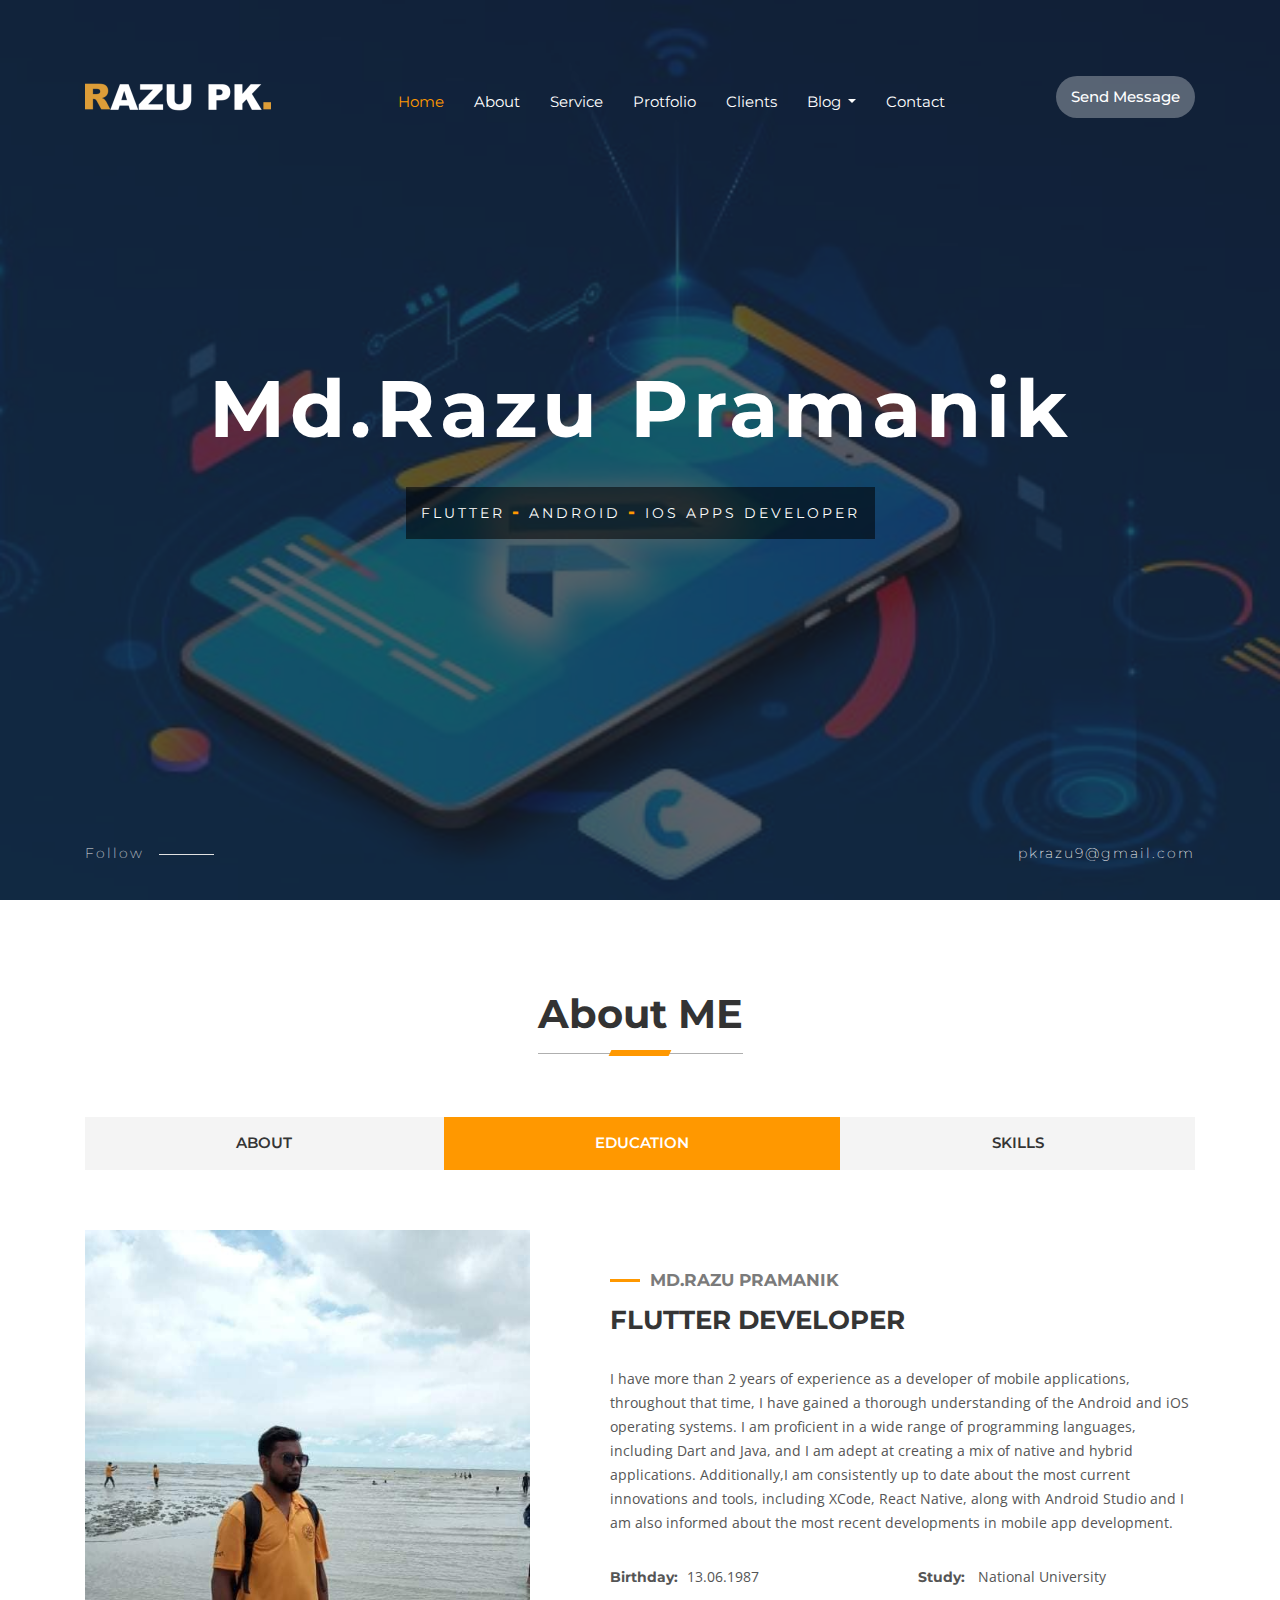
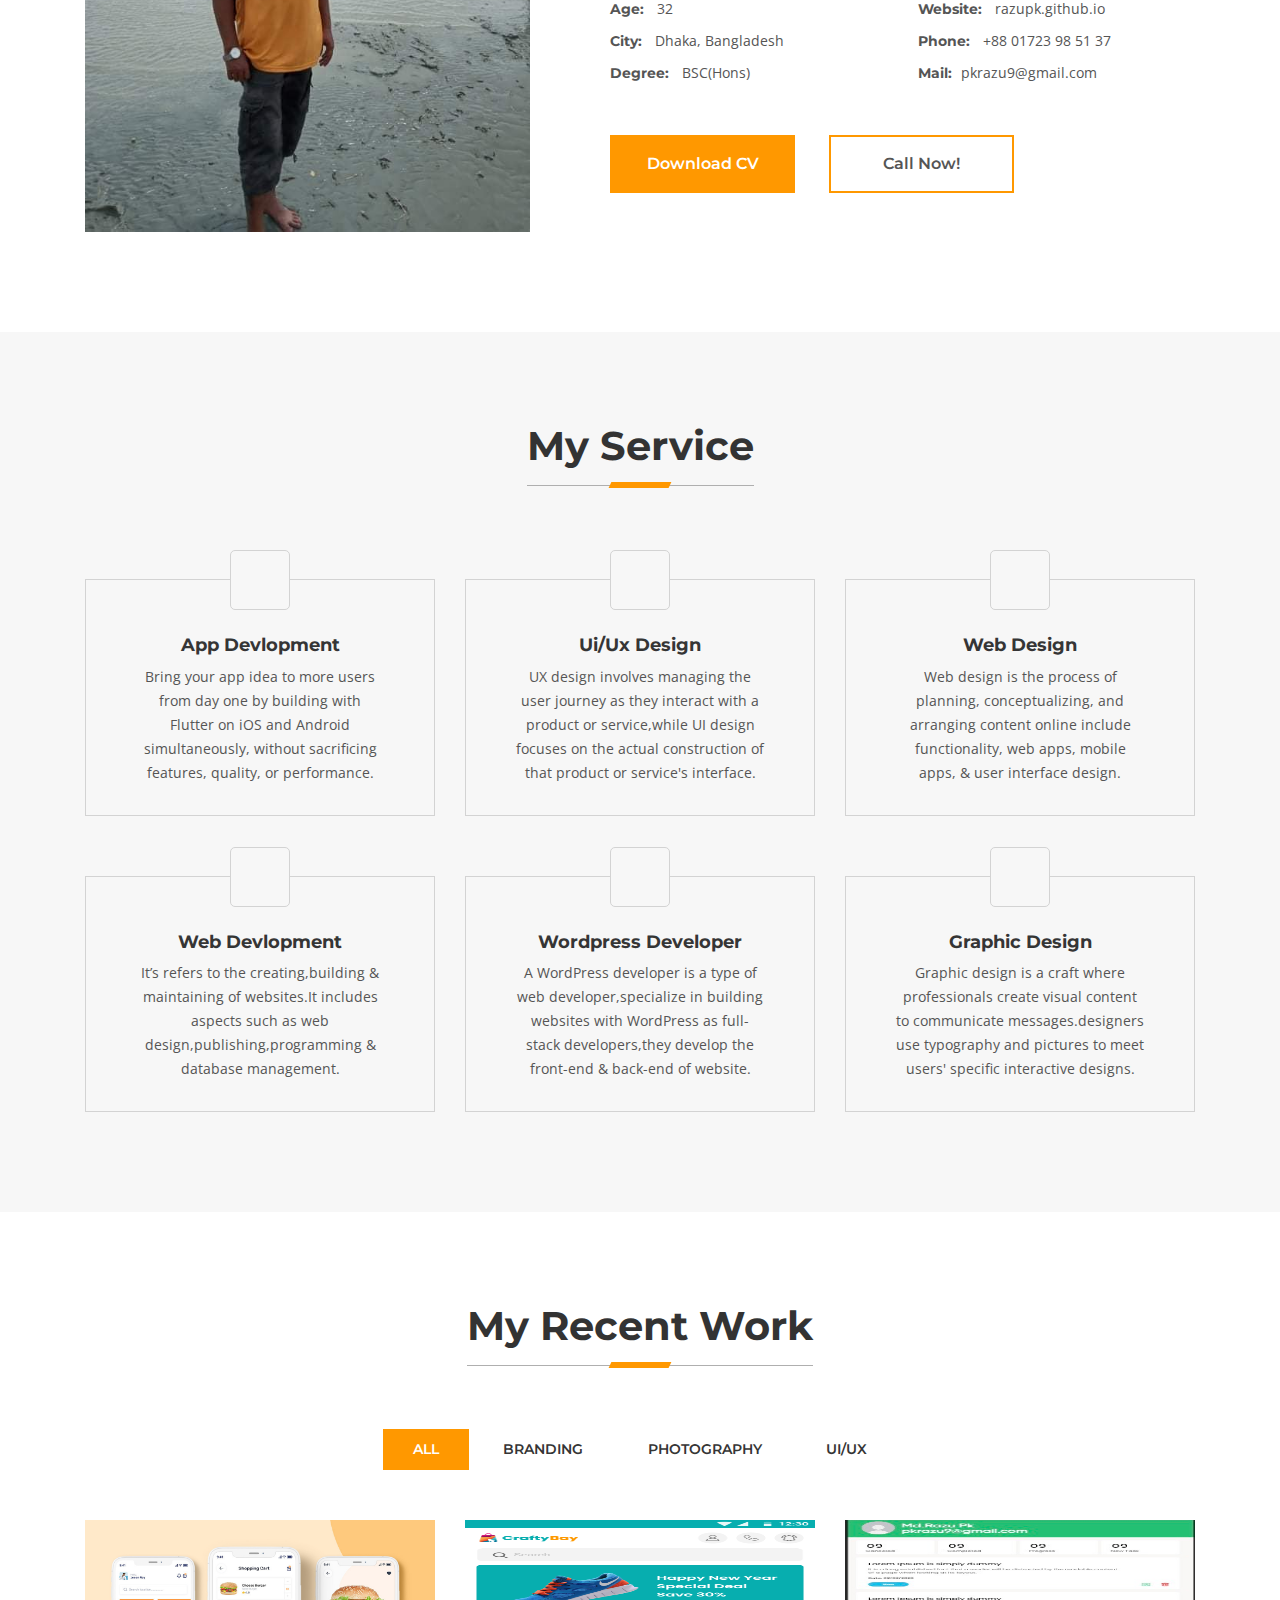
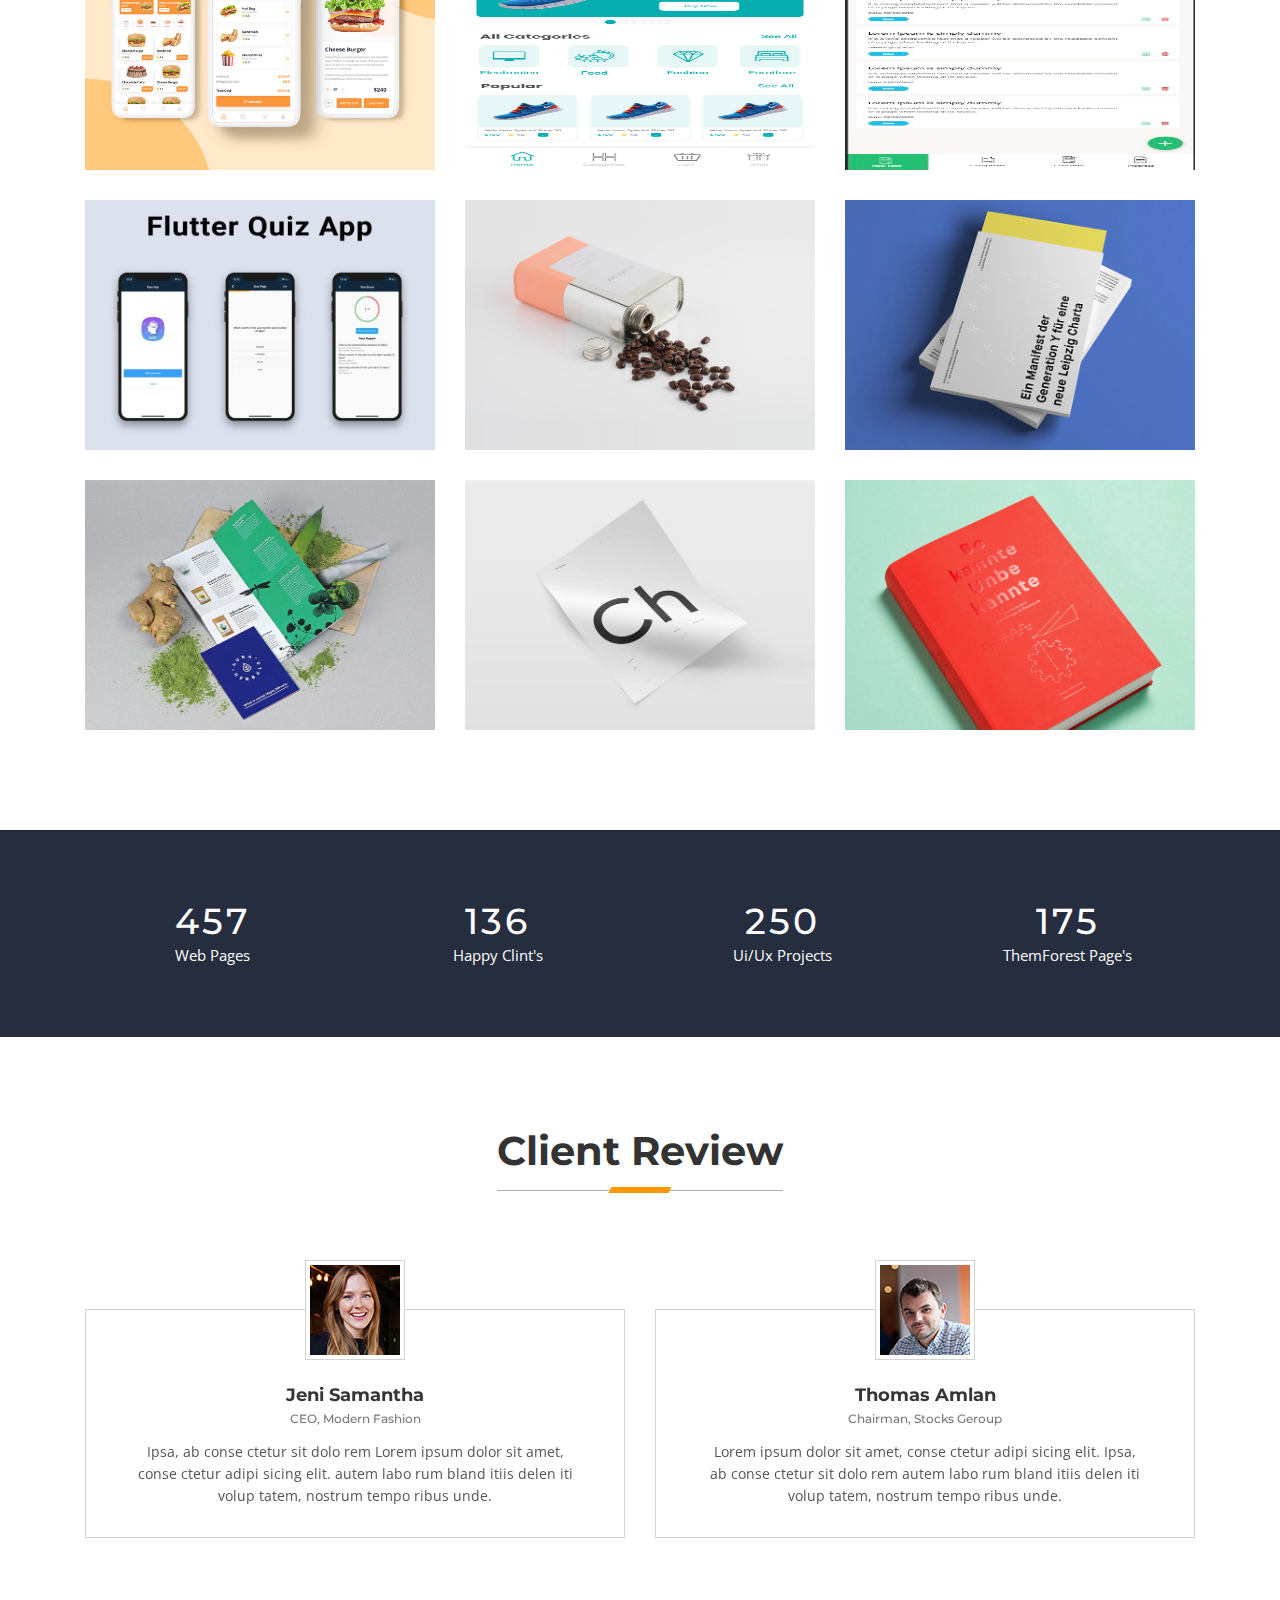
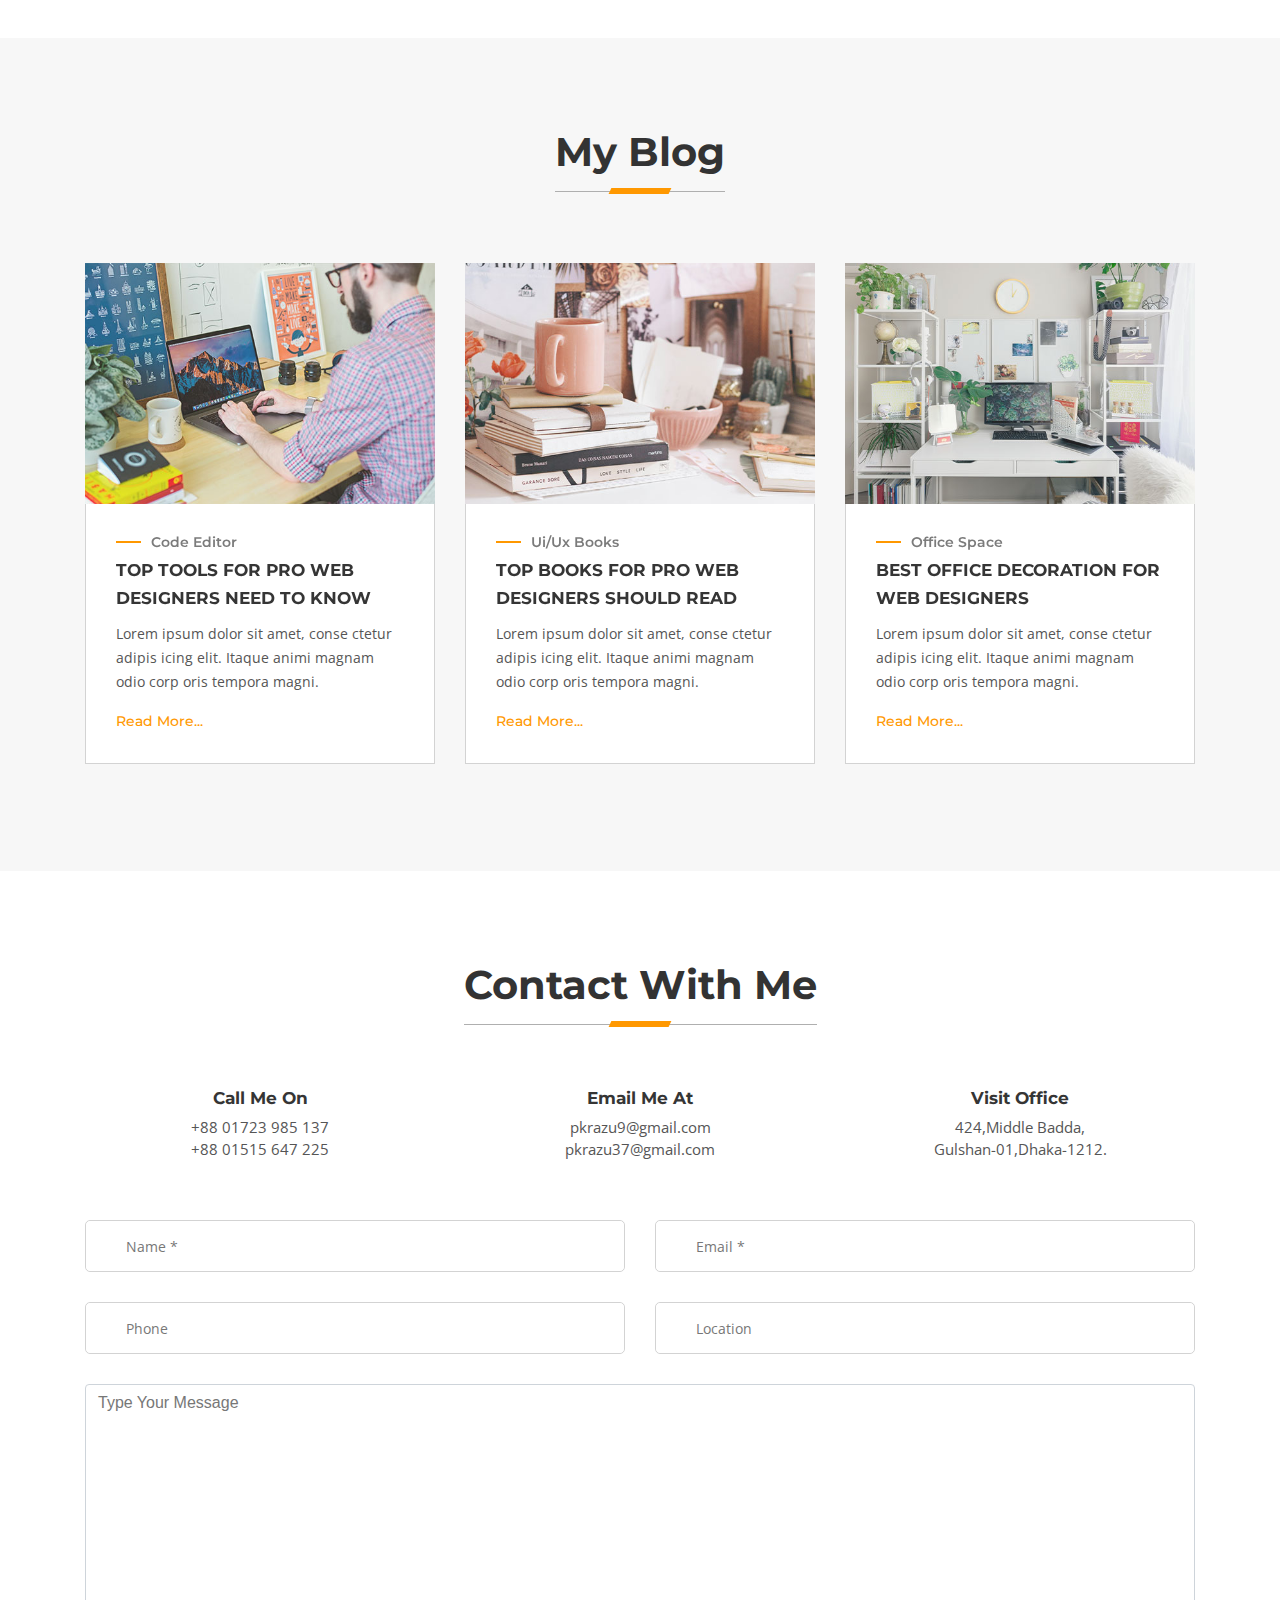
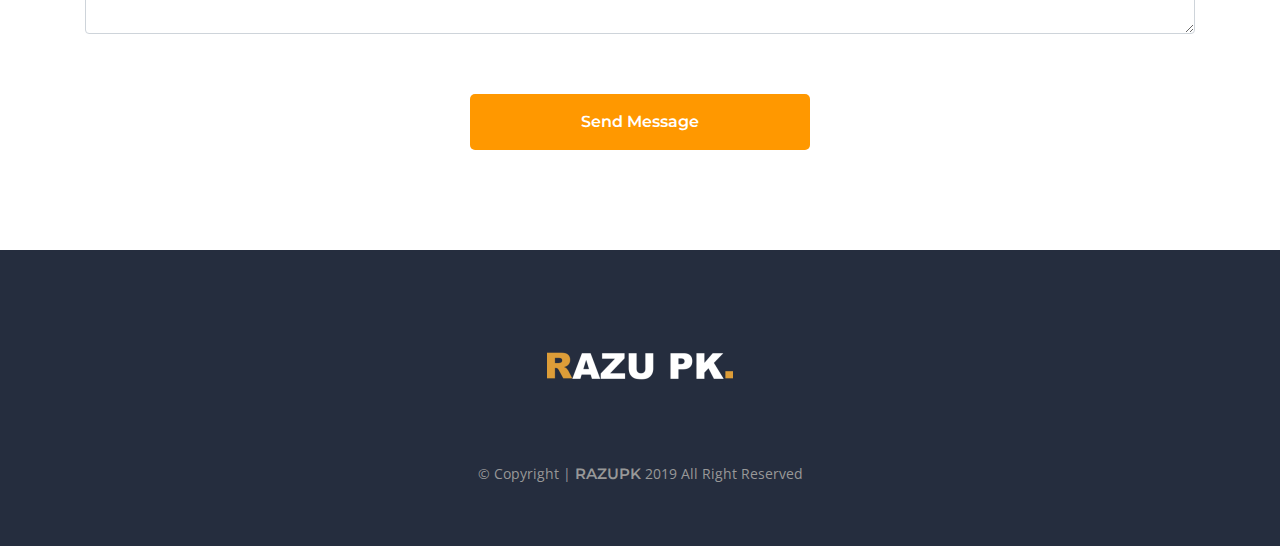
<file: index.html>
<!DOCTYPE html>
<html lang="en">
<head>
	<meta http-equiv="Content-Type" content="text/html; charset=UTF-8"/>
    <meta name="viewport" content="width=device-width, initial-scale=1, shrink-to-fit=no">
    <link rel="icon" href="images/favicon.png">
    <title>RAZUPK | Home</title>
    <link rel="stylesheet" href="css/bootstrap.min.css">
    <link rel="stylesheet" href="css/venobox.css">
    <link rel="stylesheet" href="css/slick.css">
    <link rel="stylesheet" href="css/style.css">
    <link rel="stylesheet" href="css/responsive.css">
</head>
<body data-spy="scroll" data-target=".nav_bar" data-offset="50">
    <!-- Preloader start-->
    <div class="preloder">
        <div class="spinner">
            <div class="rect1"></div>
            <div class="rect2"></div>
            <div class="rect3"></div>
            <div class="rect4"></div>
            <div class="rect5"></div>
        </div>
    </div>
    <!-- Preloader end-->
    <!-- Nav_bar Start -->
    <nav class="navbar navbar-expand-lg navbar-light nav_bar">
        <div class="container">
            <a class="navbar-brand" href="">
                <img src="images/logo.png" alt="logo" class="img-fluid">
            </a>
            <button class="navbar-toggler" type="button" data-toggle="collapse" data-target="#navbarSupportedContent" aria-controls="navbarSupportedContent" aria-expanded="false" aria-label="Toggle navigation">
                <i class="fas fa-bars"></i>
            </button>
            <div class="collapse navbar-collapse" id="navbarSupportedContent">
                <ul class="navbar-nav m-auto">
                    <li class="nav-item">
                        <a class="nav-link" href="#banner">Home</a>
                    </li>
                    <li class="nav-item">
                        <a class="nav-link" href="about">About</a>
                    </li>
                    <li class="nav-item">
                        <a class="nav-link" href="services"> Service </a>
                    </li>
                    <li class="nav-item">
                        <a class="nav-link" href="protfolio">Protfolio</a>
                    </li>
                    <li class="nav-item">
                        <a class="nav-link" href="#testimonial">Clients</a>
                    </li>
                    <li class="nav-item dropdown">
                        <a class="nav-link dropdown-toggle" href="#" id="navbarDropdown" role="button" data-toggle="dropdown" aria-haspopup="true" aria-expanded="false">
                            Blog
                        </a>
                        <div class="dropdown-menu" aria-labelledby="navbarDropdown">
                            <a class="dropdown-item" href="blog-list">Blog-List</a>
                            <a class="dropdown-item" href="blog-details">Blog-Details</a>
                            <a class="dropdown-item" href="blog-sidebar">Blog-Sidebar-Page</a>
                        </div>
                    </li>
                    <li class="nav-item">
                        <a class="nav-link" href="#con-form">Contact</a>
                    </li>
                </ul>
                <a href="#" class="nav-sm" data-toggle="modal" data-target="#exampleModal"> Send Message </a>
            </div>
        </div>
    </nav>
    <!-- Nav_bar end -->
    <!-- Modal start-->
    <div class="modal fade" id="exampleModal" tabindex="-1" role="dialog" aria-hidden="true">
        <div class="modal-dialog" role="document">
            <div class="modal-content">
                <div class="modal-body">
                    <button type="button" class="close" data-dismiss="modal" aria-label="Close">
                        <span aria-hidden="true">&times;</span>
                    </button>
                    <h3>Contact With Me</h3>
                    <form>
                        <div class="row">
                            <div class="col-md-6">
                                <div class="input-group">
                                    <div class="input-group-prepend">
                                        <span class="input-group-text" id="basic-addon6"><i class="fal fa-user"></i></span>
                                    </div>
                                    <input type="text" class="form-control" placeholder="Name *" aria-label="Name" aria-describedby="basic-addon6" required>
                                </div>
                            </div>
                            <div class="col-md-6">
                                <div class="input-group">
                                    <div class="input-group-prepend">
                                        <span class="input-group-text" id="basic-addon7"><i class="fal fa-paper-plane"></i></span>
                                    </div>
                                    <input type="email" class="form-control" placeholder="Email *" aria-label="Email" aria-describedby="basic-addon7" required>
                                </div>
                            </div>
                            <div class="col-md-6">
                                <div class="input-group">
                                    <div class="input-group-prepend">
                                        <span class="input-group-text" id="basic-addon8"><i class="fal fa-phone-alt"></i></span>
                                    </div>
                                    <input type="text" class="form-control" placeholder="Phone" aria-label="Phone" aria-describedby="basic-addon8">
                                </div>
                            </div>
                            <div class="col-md-6">
                                <div class="input-group">
                                    <div class="input-group-prepend">
                                        <span class="input-group-text" id="basic-addon9"><i class="fal fa-map-marker-alt"></i></span>
                                    </div>
                                    <input type="text" class="form-control" placeholder="Location" aria-label="Location" aria-describedby="basic-addon9">
                                </div>
                            </div>
                            <div class="col-md-12">
                                <textarea class="form-control" placeholder="Type Your Message" id="exampleFormControlTextarea2" rows="3" required></textarea>
                            </div>
                            <div class="col-md-12 text-center">
                                <button type="submit" class="btn">Send Message</button>
                            </div>
                        </div>
                    </form>
                </div>
            </div>
        </div>
    </div>
    <!-- Modal end-->
    <!-- Banner section start -->
    <section id="banner">
        <div class="banner_bg">
            <div class="container h-100 position-relative">
                <div class="row h-100 align-items-center">
                    <div class="col-md-12">
                        <div class="banner_txt">
                            <h1> Md.Razu Pramanik </h1>
                            <h3>Flutter <span>-</span> Android <span>-</span> iOS Apps Developer</h3>
                        </div>
                    </div>
                </div>
                <div class="social">
                    <p>Follow</p>
                    <a target="_blank" href="https://www.facebook.com/mdpkRazu/"><i class="fab fa-facebook-f"></i></a>
                    <a href="#"><i class="fab fa-twitter"></i></a>
                    <a href="#"><i class="fab fa-dribbble"></i></a>
                    <a href="#"><i class="fab fa-behance"></i></a>
                    <a href="#"><i class="fab fa-linkedin-in"></i></a>
                </div>
                <div class="email">
                    <p> <span><a href="#"><i class="fal fa-paper-plane"></i></a></span>pkrazu9@gmail.com</p>
                </div>
            </div>
        </div>
    </section>
    <!-- Banner section end -->
    <!-- About section start -->
    <section id="about">
        <div class="container">
            <div class="row">
                <div class="col-md-12">
                    <div class="sec_title text-center">
                        <h3>About ME</h3>
                    </div>
                </div>
            </div>
            <div class="row">
                <div class="col-md-12">
                    <ul class="nav nav-pills about-nav" id="pills-tab" role="tablist">
                        <li class="nav-item">
                            <a class="nav-link " id="pills-about-tab" data-toggle="pill" href="#pills-about" role="tab" aria-controls="pills-about" aria-selected="true">About</a>
                        </li>
                        <li class="nav-item">
                            <a class="nav-link active" id="pills-education-tab" data-toggle="pill" href="#pills-education" role="tab" aria-controls="pills-education" aria-selected="false">Education</a>
                        </li>
                        <li class="nav-item">
                            <a class="nav-link" id="pills-skill-tab" data-toggle="pill" href="#pills-skill" role="tab" aria-controls="pills-skill" aria-selected="false">Skills</a>
                        </li>
                    </ul>
                </div>
            </div>
            <div class="row">
                <div class="col-md-12">
                    <div class="tab-content" id="pills-tabContent">
                       <!-- about tab start -->
                        <div class="tab-pane fade show active" id="pills-about" role="tabpanel" aria-labelledby="pills-about-tab">
                            <div class="row align-items-center">
                                <div class="col-lg-5 col-md-12">
                                    <div class="about_img">
                                        <img src="images/own_img01.jpg" alt="own_img" class="img-fluid">
                                    </div>
                                </div>
                                <div class="col-lg-7 col-md-12">
                                    <div class="about_txt">
                                        <h4>Md.Razu Pramanik</h4>
                                        <h3> Flutter Developer</h3>
                                        <p>I have more than 2 years of experience as a developer of mobile applications, throughout that time, I have gained a thorough understanding of the Android and iOS operating systems. I am proficient in a wide range of programming languages, including Dart and Java, and I am adept at creating a mix of native and hybrid applications. Additionally,I am consistently up to date about the most current innovations and tools, including XCode, React Native, along with Android Studio and I am also informed about the most recent developments in mobile app development.</p>
                                        <div class="row">
                                            <div class="col-md-6 col-sm-6">
                                                <div class="about-detils">
                                                    <ul>
                                                        <li>
                                                            <p><span> Birthday:</span>13.06.1987</p>
                                                        </li>
                                                        <li>
                                                            <p><span> Age: </span> 32</p>
                                                        </li>
                                                        <li>
                                                            <p><span> City: </span>Dhaka, Bangladesh</p>
                                                        </li>
                                                        <li>
                                                            <p><span> Degree:</span> BSC(Hons)</p>
                                                        </li>
                                                    </ul>
                                                </div>
                                            </div>
                                            <div class="col-md-6 col-sm-6">
                                                <div class="about-detils">
                                                    <ul>
                                                        <li>
                                                            <p><span> Study: </span>National University</p>
                                                        </li>
                                                        <li>
                                                            <p><span> Website: </span>razupk.github.io</p>
                                                        </li>
                                                        <li>
                                                            <p><span> Phone:</span> +88 01723 98 51 37</p>
                                                        </li>
                                                        <li>
                                                            <p><span> Mail:</span>pkrazu9@gmail.com</p>
                                                        </li>
                                                    </ul>
                                                </div>
                                            </div>
                                        </div>
                                        <div class="row">
                                            <div class="col-md-12 about_cta">
                                                <a href="#" class="bg"> Download CV </a>
                                                <a href="#"> Call Now! </a>
                                            </div>
                                        </div>
                                    </div>
                                </div>
                            </div>
                        </div>
                        <!-- about tab end -->
                        <!-- education tab start -->
                        <div class="tab-pane fade" id="pills-education" role="tabpanel" aria-labelledby="pills-education-tab">
                            <div class="row">
                                <div class="col-lg-4 col-md-6">
                                    <div class="edu_txt">
                                        <h3>Education</h3>
                                        <p>I have successfully completed my education with Bachelor of Science(BSC-Hons) from National University of Bangladesh at the Department of Statistics.</p>
                                        <div class="edu_col">
                                            <h4>SSC- (2002)</h4>
                                            <p>I have completed Secondary School Certificate from my local School with score GPA-3.63.</p>
                                        </div>
                                        <div class="edu_col">
                                            <h4>HSC- (2005)</h4>
                                            <p>In additionally completed Higher Secondary Certificate with score GPA-3.70.</p>
                                        </div>
                                        <div class="edu_col">
                                            <h4>BSc.- (2010)</h4>
                                            <p>I have completed Bachelor of Science from National University at the Department of Statistics.</p>
                                        </div>
                                    </div>
                                </div>
                                <div class="col-lg-4 col-md-6">
                                    <div class="edu_img" style="background: url(images/own_img02.jpg); background-repeat: no-repeat; background-position: top center; background-size: cover;">
                                    </div>
                                </div>
                                <div class="col-lg-4 col-md-12">
                                    <div class="job_ex_txt">
                                        <h3>Job Experience</h3>
                                        <p>After completed my academic study I joined with CodersTrust BD as a Website Designer and developer along with Wordpress Devloper & learned PHP and Javascript since 2018.then I got proper training on Flutter from Ostad Plateform as a Flutter Developer and aquire various tricks on this amazing development section.</p>
                                        <div class="job_col">
                                            <h4>Android & iOS(Apps)</h4>
                                            <h5>Flutter Developer</h5>
                                            <p>Flutter is an open source framework by Google for building beautiful, natively compiled, multi-platform applications from a single codebase.</p>
                                        </div>
                                        <div class="job_col">
                                            <h4>REST API & Firebase</h4>
                                            <h5>Flutter API Integration</h5>
                                            <p>Fetching data from the internet is necessary for most apps. Luckily, Dart and Flutter provide tools, such as the http package, for this type(REST API) of work.<br>Firebase is an app development platform that helps you build and grow apps and games users love. Backed by Google and trusted by millions of businesses around the world.</p>
                                        </div>
                                    </div>
                                </div>
                            </div>
                        </div>
                        <!-- education tab end -->
                        <!-- skill tab start -->
                        <div class="tab-pane fade" id="pills-skill" role="tabpanel" aria-labelledby="pills-skill-tab">
                            <div class="row">
                                <div class="col-md-12 col-lg-6">
                                  <div class="row">
                                      <div class="col-md-6 col-lg-12">
                                          <div class="skill_col">
                                              <h3>My Skills</h3>
                                              <p>Lorem ipsum dolor sit amet, conse ctetur adipis icing elit. Necessi tatibus eius, ab, prov ident animi veniam sapiente.</p>
                                              <div class="skill-bar-row">
                                                  <h4>Flutter</h4>
                                                  <div class="skill_bar">
                                                      <span class="bar_fill" style="width: 95%;" data-width="95%"></span>
                                                  </div>
                                              </div>
                                              <div class="skill-bar-row">
                                                  <h4>Dart</h4>
                                                  <div class="skill_bar">
                                                      <span class="bar_fill" style="width: 90%;" data-width="90%"></span>
                                                  </div>
                                              </div>
                                              <div class="skill-bar-row">
                                                  <h4>Android & iOS</h4>
                                                  <div class="skill_bar">
                                                      <span class="bar_fill" style="width: 80%;" data-width="80%"></span>
                                                  </div>
                                              </div>
                                          </div>
                                      </div>
                                      <div class="col-md-6 col-lg-12">
                                          <div class="skill_col language-margin">
                                              <h3>Language</h3>
                                              <div class="row">
                                                  <div class="col-md-4 chart-col">
                                                      <div class="lnnguage">
                                                          <div class="chart" data-percent="80">80%</div>
                                                          <h4>English</h4>
                                                      </div>
                                                  </div>
                                                  <div class="col-md-4 chart-col">
                                                      <div class="lnnguage">
                                                          <div class="chart" data-percent="90">90%</div>
                                                          <h4>Bangla</h4>
                                                      </div>
                                                  </div>
                                                  <div class="col-md-4 chart-col">
                                                      <div class="lnnguage">
                                                          <div class="chart" data-percent="50">50%</div>
                                                          <h4>Hindi</h4>
                                                      </div>
                                                  </div>
                                              </div>
                                          </div>
                                      </div>
                                  </div>
                                </div>
                                <div class="col-md-12 col-lg-6">
                                    <div class="skill_img" style="background: url(images/own_img03.jpg); background-repeat: no-repeat; background-position: top center; background-size: cover;">
                                    </div>
                                </div>
                            </div>
                        </div>
                        <!-- skill tab end -->
                    </div>
                </div>
            </div>
        </div>
    </section>
    <!-- About section end -->
    <!-- Service section start -->
    <section id="service">
        <div class="container">
            <div class="row">
                <div class="col-md-12">
                    <div class="sec_title text-center">
                        <h3>My Service</h3>
                    </div>
                </div>
            </div>
            <div class="row">
                <div class="col-md-4 col-sm-6 mrs">
                    <div class="ser_col">
                        <i class="fal fa-tablet-alt"></i>
                        <h4>App Devlopment</h4>
                        <p>Bring your app idea to more users from day one by building with Flutter on iOS and Android simultaneously, without sacrificing features, quality, or performance.</p>
                    </div>
                </div>
                <div class="col-md-4 col-sm-6 mrs">
                    <div class="ser_col">
                        <i class="fal fa-object-group"></i>
                        <h4>Ui/Ux Design</h4>
                        <p>UX design involves managing the user journey as they interact with a product or service,while UI design focuses on the actual construction of that product or service's interface.</p>
                    </div>
                </div>
                <div class="col-md-4 col-sm-6 mrs">
                    <div class="ser_col">
                        <i class="fal fa-laptop-code"></i>
                        <h4>Web Design</h4>
                        <p>Web design is the process of planning, conceptualizing, and arranging content online include functionality, web apps, mobile apps, & user interface design.</p>
                    </div>
                </div>
                <div class="col-md-4 col-sm-6 mrs">
                    <div class="ser_col">
                        <i class="far fa-object-ungroup"></i>
                        <h4>Web Devlopment</h4>
                        <p>It’s refers to the creating,building & maintaining of websites.It includes aspects such as web design,publishing,programming & database management.</p>
                    </div>
                </div>
                <div class="col-md-4 col-sm-6 mrs">
                    <div class="ser_col">
                        <i class="fab fa-wordpress"></i>
                        <h4>Wordpress Developer</h4>
                        <p>A WordPress developer is a type of web developer,specialize in building websites with WordPress as full-stack developers,they develop the front-end & back-end of website.</p>
                    </div>
                </div>
                <div class="col-md-4 col-sm-6 mrs">
                    <div class="ser_col">
                        <i class="fal fa-palette"></i>
                        <h4>Graphic Design</h4>
                        <p>Graphic design is a craft where professionals create visual content to communicate messages.designers use typography and pictures to meet users' specific interactive designs.</p>
                    </div>
                </div>
            </div>
        </div>
    </section>
    <!-- Service section end -->
    <!-- Protfolio section start -->
    <section id="protfolio">
        <div class="container">
            <div class="row">
                <div class="col-md-12">
                    <div class="sec_title text-center">
                        <h3>My Recent Work</h3>
                    </div>
                </div>
            </div>
            <div class="row">
                <div class="col-md-12">
                    <div class="filter_btn text-center">
                        <button type="button" class="btn" data-filter="all">ALL</button>
                        <button type="button" class="btn" data-filter=".brnd">BRANDING</button>
                        <button type="button" class="btn" data-filter=".ph">PHOTOGRAPHY</button>
                        <button type="button" class="btn" data-filter=".ui">UI/UX</button>
                    </div>
                </div>
            </div>
            <div class="row mix_fil">
                <div class="col-md-6 col-lg-4 col-sm-6 mix ui">
                    <div class="protfolio_col">
                        <img src="images/food_app.jpg" alt="prot_img_04" class="img-portfolio">
                        <div class="img_overlay">
                           <div class="img_overlay_txt">
                               <a class="venobox" data-gall="myGallery" href="images/food_app.jpg"><i class="fas fa-expand"></i></a>
                               <h4>Food App Design</h4>
                           </div>
                        </div>
                    </div>
                </div>
                <div class="col-md-6 col-lg-4 col-sm-6 mix brnd">
                    <div class="protfolio_col">
                        <img src="images/ecommerce_app.jpg" alt="prot_img_01" class="img-portfolio">
                        <div class="img_overlay">
                           <div class="img_overlay_txt">
                               <a class="venobox" data-gall="myGallery" href="images/ecommerce_app.jpg"><i class="fas fa-expand"></i></a>
                               <h4>E-Commerce App</h4>
                           </div>
                        </div>
                    </div>
                </div>
                <div class="col-md-6 col-lg-4 col-sm-6 mix ph ui">
                    <div class="protfolio_col">
                        <img src="images/taskmanager_app.jpg" alt="prot_img_02" class="img-portfolio">
                        <div class="img_overlay">
                           <div class="img_overlay_txt">
                               <a class="venobox" data-gall="myGallery" href="images/taskmanager_app.jpg"><i class="fas fa-expand"></i></a>
                               <h4>Task Manager App</h4>
                           </div>
                        </div>
                    </div>
                </div>
                <div class="col-md-6 col-lg-4 col-sm-6 mix brnd">
                    <div class="protfolio_col">
                        <img src="images/quiz_app.jpg" alt="prot_img_03" class="img-portfolio">
                        <div class="img_overlay">
                           <div class="img_overlay_txt">
                               <a class="venobox" data-gall="myGallery" href="images/quiz_app.jpg"><i class="fas fa-expand"></i></a>
                               <h4>Quiz App</h4>
                           </div>
                        </div>
                    </div>
                </div>
                <div class="col-md-6 col-lg-4 col-sm-6 mix ui">
                    <div class="protfolio_col">
                        <img src="images/prot_img_05.jpg" alt="prot_img_05" class="img-portfolio">
                        <div class="img_overlay">
                           <div class="img_overlay_txt">
                               <a class="venobox" data-gall="myGallery" href="images/prot_img_05.jpg"><i class="fas fa-expand"></i></a>
                               <h4>App Graphics</h4>
                           </div>
                        </div>
                    </div>
                </div>
                <div class="col-md-6 col-lg-4 col-sm-6 mix ui">
                    <div class="protfolio_col">
                        <img src="images/prot_img_06.jpg" alt="prot_img_06" class="img-portfolio">
                        <div class="img_overlay">
                           <div class="img_overlay_txt">
                               <a class="venobox" data-gall="myGallery" href="images/prot_img_06.jpg"><i class="fas fa-expand"></i></a>
                               <h4>Illustration Design</h4>
                           </div>
                        </div>
                    </div>
                </div>
                <div class="col-md-6 col-lg-4 col-sm-6 mix brnd">
                    <div class="protfolio_col">
                        <img src="images/prot_img_07.jpg" alt="prot_img_07" class="img-portfolio">
                        <div class="img_overlay">
                           <div class="img_overlay_txt">
                               <a class="venobox" data-gall="myGallery" href="images/prot_img_07.jpg"><i class="fas fa-expand"></i></a>
                               <h4>App Devlopment</h4>
                           </div>
                        </div>
                    </div>
                </div>
                <div class="col-md-6 col-lg-4 col-sm-6 mix ph">
                    <div class="protfolio_col">
                        <img src="images/prot_img_08.jpg" alt="prot_img_08" class="img-portfolio">
                        <div class="img_overlay">
                           <div class="img_overlay_txt">
                               <a class="venobox" data-gall="myGallery" href="images/prot_img_08.jpg"><i class="fas fa-expand"></i></a>
                               <h4>UI/UX Design</h4>
                           </div>
                        </div>
                    </div>
                </div>
                <div class="col-md-6 col-lg-4 col-sm-6 mix ph">
                    <div class="protfolio_col">
                        <img src="images/prot_img_09.jpg" alt="prot_img_09" class="img-portfolio">
                        <div class="img_overlay">
                           <div class="img_overlay_txt">
                               <a class="venobox" data-gall="myGallery" href="images/prot_img_09.jpg"><i class="fas fa-expand"></i></a>
                               <h4>App UI/UX Design</h4>
                           </div>
                        </div>
                    </div>
                </div>
            </div>
        </div>
    </section>
    <!-- Protfolio section end -->
    <!-- Counter section start -->
    <section id="counter">
        <div class="container">
            <div class="row">
                <div class="col-md-3 col-6">
                    <div class="count_col text-center">
                        <i class="fal fa-browser"></i>
                        <h3 class="counter">457</h3>
                        <p>Web Pages</p>
                    </div>
                </div>
                <div class="col-md-3 col-6">
                    <div class="count_col text-center">
                        <i class="fal fa-user"></i>
                        <h3 class="counter">136</h3>
                        <p>Happy Clint's</p>
                    </div>
                </div>
                <div class="col-md-3 col-6">
                    <div class="count_col text-center">
                        <i class="fal fa-object-group"></i>
                        <h3 class="counter">250</h3>
                        <p>Ui/Ux Projects</p>
                    </div>
                </div>
                <div class="col-md-3 col-6">
                    <div class="count_col text-center">
                        <i class="fal fa-layer-group"></i>
                        <h3 class="counter">175</h3>
                        <p>ThemForest Page's</p>
                    </div>
                </div>
            </div>
        </div>
    </section>
    <!-- Counter section end -->
    <!--  Testimonial section start -->
    <section id="testimonial">
        <div class="container">
            <div class="row">
                <div class="col-md-12">
                    <div class="sec_title text-center">
                        <h3>Client Review</h3>
                    </div>
                </div>
            </div>
            <div class="row client-slide">
                <div class="col-md-12">
                    <div class="test_col">
                       <div class="test_img">
                           <img src="images/test-img-01.jpg" alt="test-img-01">
                       </div>
                        <h4>Jeni Samantha</h4>
                        <h5>CEO, Modern Fashion</h5>
                        <p>Ipsa, ab conse ctetur sit dolo rem Lorem ipsum dolor sit amet, conse ctetur adipi sicing elit. autem labo rum bland itiis delen iti volup tatem, nostrum tempo ribus unde.</p>
                    </div>
                </div>
                <div class="col-md-12">
                    <div class="test_col">
                       <div class="test_img">
                           <img src="images/test-img-02.jpg" alt="test-img-02">
                       </div>
                        <h4>Thomas Amlan</h4>
                        <h5>Chairman, Stocks Geroup</h5>
                        <p>Lorem ipsum dolor sit amet, conse ctetur adipi sicing elit. Ipsa, ab conse ctetur sit dolo rem autem labo rum bland itiis delen iti volup tatem, nostrum tempo ribus unde.</p>
                    </div>
                </div>
                <div class="col-md-12">
                    <div class="test_col">
                       <div class="test_img">
                           <img src="images/test-img-03.jpg" alt="test-img-03">
                       </div>
                        <h4>Jhon Waslon</h4>
                        <h5>Devloper, Glob Web</h5>
                        <p>Lorem ipsum dolor sit amet, conse ctetur adipi sicing elit. Ipsa, ab conse ctetur sit dolo rem autem labo rum bland itiis delen iti volup tatem, nostrum tempo ribus unde.</p>
                    </div>
                </div>
                <div class="col-md-12">
                    <div class="test_col">
                       <div class="test_img">
                           <img src="images/test-img-04.jpg" alt="test-img-04">
                       </div>
                        <h4>Sahlan Bin Saba</h4>
                        <h5>Fashion Designer, Aidas</h5>
                        <p>Lorem ipsum dolor sit amet, conse ctetur adipi sicing elit. Ipsa, ab conse ctetur sit dolo rem autem labo rum bland itiis delen iti volup tatem, nostrum tempo ribus unde.</p>
                    </div>
                </div>
            </div>
        </div>
    </section>
    <!-- Testimonial section end -->
    <!-- Blog section start -->
    <section id="blog">
        <div class="container">
            <div class="row">
                <div class="col-md-12">
                    <div class="sec_title text-center">
                        <h3>My Blog</h3>
                    </div>
                </div>
            </div>
            <div class="row blog_slider">
                <div class="col-md-12">
                    <div class="blog-col">
                       <div class="blog-date">
                           <p> MARCH 23, 2019 </p>
                       </div>
                        <div class="blog-img">
                            <img src="images/blog-img01.jpg" alt="blog-img01" class="img-fluid">
                        </div>
                        <div class="blog-txt">
                            <h4>Code Editor</h4>
                            <h3>
                                <a href="blog-details">Top tools for Pro Web Designers Need to Know</a>
                            </h3>
                            <p>Lorem ipsum dolor sit amet, conse ctetur adipis icing elit. Itaque animi magnam odio corp oris tempora magni.</p>
                            <a href="blog-details" class="read-more">Read More...</a>
                        </div>
                    </div>
                </div>
                <div class="col-md-12">
                    <div class="blog-col">
                       <div class="blog-date">
                           <p> MARCH 23, 2019 </p>
                       </div>
                        <div class="blog-img">
                            <img src="images/blog-img02.jpg" alt="blog-img02" class="img-fluid">
                        </div>
                        <div class="blog-txt">
                            <h4>Ui/Ux Books</h4>
                            <h3>
                                <a href="blog-details">Top Books for Pro Web Designers Should Read</a>
                            </h3>
                            <p>Lorem ipsum dolor sit amet, conse ctetur adipis icing elit. Itaque animi magnam odio corp oris tempora magni.</p>
                            <a href="blog-details" class="read-more">Read More...</a>
                        </div>
                    </div>
                </div>
                <div class="col-md-12">
                    <div class="blog-col">
                       <div class="blog-date">
                           <p> MARCH 23, 2019 </p>
                       </div>
                        <div class="blog-img">
                            <img src="images/blog-img03.jpg" alt="blog-img03" class="img-fluid">
                        </div>
                        <div class="blog-txt">
                            <h4>Office Space</h4>
                            <h3>
                                <a href="blog-details">Best office decoration for Web Designers</a>
                            </h3>
                            <p>Lorem ipsum dolor sit amet, conse ctetur adipis icing elit. Itaque animi magnam odio corp oris tempora magni.</p>
                            <a href="blog-details" class="read-more">Read More...</a>
                        </div>
                    </div>
                </div>
                <div class="col-md-12">
                    <div class="blog-col">
                       <div class="blog-date">
                           <p> MARCH 23, 2019 </p>
                       </div>
                        <div class="blog-img">
                            <img src="images/blog-img04.jpg" alt="blog-img04" class="img-fluid">
                        </div>
                        <div class="blog-txt">
                            <h4>Graphic Design</h4>
                            <h3>
                                <a href="blog-details">Without good design it’s easy to miss the mark.</a>
                            </h3>
                            <p>Lorem ipsum dolor sit amet, conse ctetur adipis icing elit. Itaque animi magnam odio corp oris tempora magni.</p>
                            <a href="blog-details" class="read-more">Read More...</a>
                        </div>
                    </div>
                </div>
            </div>
        </div>
    </section>
    <!-- Blog section end -->
    <!-- Contact section start -->
    <section id="con-form">
        <div class="container">
            <div class="row">
                <div class="col-md-12">
                    <div class="sec_title text-center">
                        <h3>Contact With Me</h3>
                    </div>
                </div>
            </div>
            <div class="row adrs-row">
                <div class="col-md-4 col-sm-4">
                    <div class="con-col text-center">
                        <i class="fal fa-mobile"></i>
                        <h4>Call Me On</h4>
                        <p>+88 01723 985 137</p>
                        <p>+88 01515 647 225</p>
                    </div>
                </div>
                <div class="col-md-4 col-sm-4">
                    <div class="con-col text-center">
                        <i class="fal fa-envelope"></i>
                        <h4>Email Me At</h4>
                        <p>pkrazu9@gmail.com</p>
                        <p>pkrazu37@gmail.com</p>
                    </div>
                </div>
                <div class="col-md-4 col-sm-4">
                    <div class="con-col text-center">
                        <i class="fal fa-map-signs"></i>
                        <h4>Visit Office</h4>
                        <p>424,Middle Badda,</p>
                        <p>Gulshan-01,Dhaka-1212.</p>
                    </div>
                </div>
            </div>
            <div class="row">
                <div class="col-md-12">
                    <form>
                        <div class="row">
                            <div class="col-md-6">
                                <div class="input-group">
                                    <div class="input-group-prepend">
                                        <span class="input-group-text" id="basic-addon1"><i class="fal fa-user"></i></span>
                                    </div>
                                    <input type="text" class="form-control" placeholder="Name *" aria-label="Name" aria-describedby="basic-addon1"  required>
                                </div>
                            </div>
                            <div class="col-md-6">
                                <div class="input-group">
                                    <div class="input-group-prepend">
                                        <span class="input-group-text" id="basic-addon2"><i class="fal fa-paper-plane"></i></span>
                                    </div>
                                    <input type="email" class="form-control" placeholder="Email *" aria-label="Email" aria-describedby="basic-addon2" required>
                                </div>
                            </div>
                            <div class="col-md-6">
                                <div class="input-group">
                                    <div class="input-group-prepend">
                                        <span class="input-group-text" id="basic-addon3"><i class="fal fa-phone-alt"></i></span>
                                    </div>
                                    <input type="text" class="form-control" placeholder="Phone" aria-label="Phone" aria-describedby="basic-addon3">
                                </div>
                            </div>
                            <div class="col-md-6">
                                <div class="input-group">
                                    <div class="input-group-prepend">
                                        <span class="input-group-text" id="basic-addon4"><i class="fal fa-map-marker-alt"></i></span>
                                    </div>
                                    <input type="text" class="form-control" placeholder="Location" aria-label="Location" aria-describedby="basic-addon4">
                                </div>
                            </div>
                            <div class="col-md-12">
                                <textarea class="form-control" placeholder="Type Your Message" id="exampleFormControlTextarea1" rows="3" required></textarea>
                            </div>
                            <div class="col-md-12 text-center">
                                <button type="submit" class="btn">Send Message</button>
                            </div>
                        </div>
                    </form>
                </div>
            </div>
        </div>
    </section>
    <!-- Contact section end -->
    <!-- Footer section start -->
    <section id="footer">
        <div class="container text-center">
            <div class="f-logo">
                <img src="images/logo.png" alt="logo.png" class="img-fluid">
            </div>
            <div class="f-social">
                <a href="#"><i class="fab fa-facebook-f"></i></a>
                <a href="#"><i class="fab fa-twitter"></i></a>
                <a href="#"><i class="fab fa-dribbble"></i></a>
                <a href="#"><i class="fab fa-behance"></i></a>
                <a href="#"><i class="fab fa-linkedin-in"></i></a>
            </div>
            <p>© Copyright | <span>RAZUPK</span> 2019 All Right Reserved</p>
        </div>
    </section>
    <!-- Footer section end -->
    <!-- Back to top button start -->
    <div class="top">
        <a href="#"><i class="fas fa-arrow-up"></i></a>
    </div>
    <!-- Back to top button end -->
    <script src="js/jquery-1.12.4.min.js"></script>
    <script src="js/popper.min.js"></script>
    <script src="js/bootstrap.min.js"></script>
    <script src="js/icon.js"></script>
    <script src="js/particles.min.js"></script>
    <script src="js/app.js"></script>
    <script src="js/jquery.easypiechart.js"></script>
    <script src="js/venobox.min.js"></script>
    <script src="js/mixitup.min.js"></script>
    <script src="js/waypoints.min.js"></script>
    <script src="js/jquery.counterup.min.js"></script>
    <script src="js/slick.min.js"></script>
    <script src="js/main.js"></script>
</body>
</html>
</file>
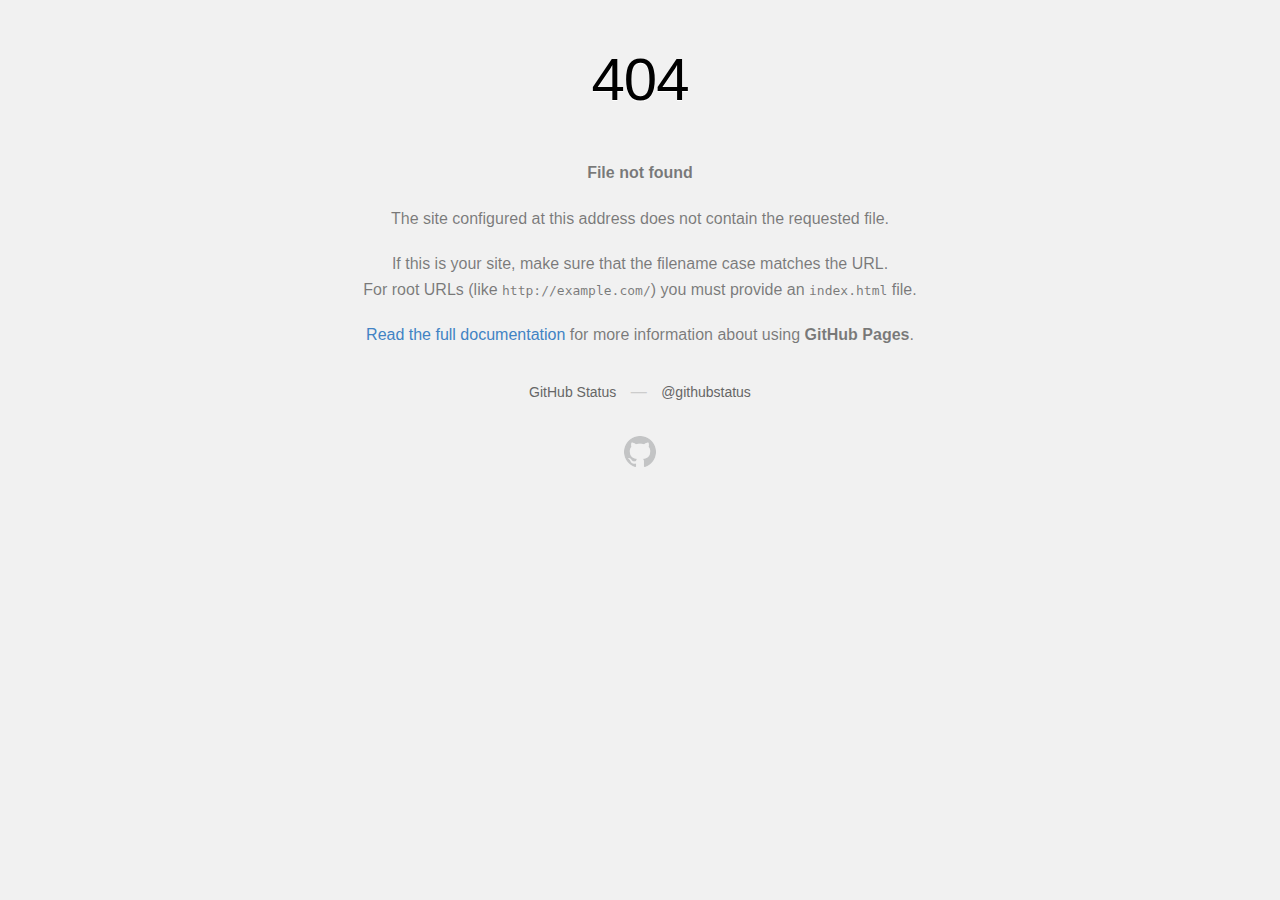
<file: blog-page.html>
<!DOCTYPE html>
<html>
  <head>
	<meta http-equiv="Content-Type" content="text/html; charset=UTF-8"/>
    <meta http-equiv="Content-Security-Policy" content="default-src 'none'; style-src 'unsafe-inline'; img-src data:; connect-src 'self'">
    <title>Page not found &middot; GitHub Pages</title>
    <style type="text/css" media="screen">
      body {
        background-color: #f1f1f1;
        margin: 0;
        font-family: "Helvetica Neue", Helvetica, Arial, sans-serif;
      }
      .container { margin: 50px auto 40px auto; width: 600px; text-align: center; }
      a { color: #4183c4; text-decoration: none; }
      a:hover { text-decoration: underline; }
      h1 { width: 800px; position:relative; left: -100px; letter-spacing: -1px; line-height: 60px; font-size: 60px; font-weight: 100; margin: 0px 0 50px 0; text-shadow: 0 1px 0 #fff; }
      p { color: rgba(0, 0, 0, 0.5); margin: 20px 0; line-height: 1.6; }
      ul { list-style: none; margin: 25px 0; padding: 0; }
      li { display: table-cell; font-weight: bold; width: 1%; }
      .logo { display: inline-block; margin-top: 35px; }
      .logo-img-2x { display: none; }
      @media
      only screen and (-webkit-min-device-pixel-ratio: 2),
      only screen and (   min--moz-device-pixel-ratio: 2),
      only screen and (     -o-min-device-pixel-ratio: 2/1),
      only screen and (        min-device-pixel-ratio: 2),
      only screen and (                min-resolution: 192dpi),
      only screen and (                min-resolution: 2dppx) {
        .logo-img-1x { display: none; }
        .logo-img-2x { display: inline-block; }
      }
      #suggestions {
        margin-top: 35px;
        color: #ccc;
      }
      #suggestions a {
        color: #666666;
        font-weight: 200;
        font-size: 14px;
        margin: 0 10px;
      }
    </style>
  </head>
  <body>
    <div class="container">
      <h1>404</h1>
      <p><strong>File not found</strong></p>
      <p>
        The site configured at this address does not
        contain the requested file.
      </p>
      <p>
        If this is your site, make sure that the filename case matches the URL.<br>
        For root URLs (like <code>http://example.com/</code>) you must provide an
        <code>index.html</code> file.
      </p>
      <p>
        <a href="https://help.github.com/pages/">Read the full documentation</a>
        for more information about using <strong>GitHub Pages</strong>.
      </p>
      <div id="suggestions">
        <a href="https://githubstatus.com/">GitHub Status</a> &mdash;
        <a href="https://twitter.com/githubstatus">@githubstatus</a>
      </div>
      <a href="index" class="logo logo-img-1x">
        <img width="32" height="32" title="" alt="" src="[data-uri]">
      </a>
      <a href="index" class="logo logo-img-2x">
        <img width="32" height="32" title="" alt="" src="[data-uri]">
      </a>
    </div>
  </body>
</html>
</file>
<file: css/venobox.css>
/* ------ venobox.css --------*/
.vbox-overlay *, .vbox-overlay *:before, .vbox-overlay *:after{
    -webkit-backface-visibility: hidden;
    -webkit-box-sizing:border-box;
    -moz-box-sizing:border-box;
    box-sizing:border-box;
}
.vbox-overlay * { 
    -webkit-backface-visibility: visible;
    backface-visibility: visible;
}
.vbox-overlay{
    display: -webkit-flex;
    display: flex;
    -webkit-flex-direction: column;
    flex-direction: column;
    -webkit-justify-content: center;
    justify-content: center;
    -webkit-align-items: center;
    align-items: center;
    position: fixed;
    left: 0;
    top: 0;
    bottom: 0;
    right: 0;
    z-index: 1040;
    -webkit-transform:translateZ(1000px);
    transform: translateZ(1000px);
    transform-style: preserve-3d;
}

/* ----- navigation ----- */
.vbox-title{
    width: 100%;
    height: 40px;
    float: left;
    text-align: center;
    line-height: 28px;
    font-size: 12px;
    padding: 6px 40px;
    overflow: hidden;
    position: fixed;
    display: none;
    left: 0;
    z-index: 1050;
}
.vbox-close{
    cursor: pointer;
    position: fixed;
    top: 10px;
    right: 27px;
    width: 40px;
    height: 40px;
    padding: 6px;
    display: block;
    background-position:10px center;
    overflow: hidden;
    font-size: 24px;
    line-height: 1;
    text-align: center;
    z-index: 1050;
}
.vbox-num{
    cursor: pointer;
    position: fixed;
    left: 0;
    height: 40px;
    display: block;
    overflow: hidden;
    line-height: 28px;
    font-size: 12px;
    padding: 6px 10px;
    display: none;
    z-index: 1050;
}
/* ----- navigation ARROWS ----- */
.vbox-next, .vbox-prev{
    position: fixed;
    top: 50%;
    margin-top: -15px;
/*    overflow: hidden;*/
    cursor: pointer;
    display: block;
    width: 45px;
    height: 45px;
    z-index: 1050;
    color: transparent;
}
.vbox-next span, .vbox-prev span{
    position: relative;
    width: 30px;
    height: 30px;
    border: 2px solid transparent;
    border-top-color: #B6B6B6;
    border-right-color: #B6B6B6;
    text-indent: -100px;
    position: absolute;
    top: 8px;
    display: block;
    font-size: 0;
}
.vbox-prev{
    left: 50px;
}
.vbox-next{
    right: 50px;
}
.vbox-prev span{
    left: 10px;
    -ms-transform: rotate(-135deg);
    -webkit-transform: rotate(-135deg);
    transform: rotate(-135deg);
}
.vbox-next span{
    -ms-transform: rotate(45deg);
    -webkit-transform: rotate(45deg);
    transform: rotate(45deg);
    right: 10px;
}
/* ------- inline window ------ */
.vbox-inline{
    width: 420px;
    height: 315px;
    height: 70vh;
    padding: 10px;
    background: #fff;
    margin: 0 auto;
    overflow: auto;
    text-align: left;
}
/* ------- Video & iFrames window ------ */
.venoframe{
    max-width: 100%;
    width: 100%;
    border: none;
    width: 100%;
    height: 260px;
    height: 70vh;
}
.venoframe.vbvid{
    height: 260px;
}
@media (min-width: 768px) {
    .venoframe, .vbox-inline{
        width: 90%;
        height: 360px;
        height: 70vh;
    }
    .venoframe.vbvid{
        width: 640px;
        height: 360px;
    }
}
@media (min-width: 992px) {
    .venoframe, .vbox-inline{
        max-width: 1200px;
        width: 80%;
        height: 540px;
        height: 70vh;
    }
    .venoframe.vbvid{
        width: 960px;
        height: 540px;
    }
}
/* 
Please do NOT edit this part! 
or at least read this note: http://i.imgur.com/7C0ws9e.gif
*/
.vbox-open{
    overflow: hidden;
}
.vbox-container{
    position: absolute;
    left: 0;
    right: 0;
    top: 0;
    bottom: 0;
    overflow-x: hidden;
    overflow-y: scroll;
    overflow-scrolling: touch;
    -webkit-overflow-scrolling: touch;
    z-index: 20;
    max-height: 100%;

}

.vbox-content{
    text-align: center;
    float: left;
    width: 100%;
    position: relative;
    overflow: hidden;
    padding: 20px 10px;
}
.vbox-container img{
    max-width: 100%;
    height: auto;
}
.vbox-figlio{
    box-shadow: 0 0 12px rgba(0,0,0,0.19), 0 6px 6px rgba(0,0,0,0.23);
    max-width: 100%;
    text-align: initial;
}
img.vbox-figlio{
    -webkit-user-select: none;
-khtml-user-select: none;
-moz-user-select: none;
-o-user-select: none;
user-select: none;
}
.vbox-content.swipe-left{
    margin-left: -200px !important;
}
.vbox-content.swipe-right{
    margin-left: 200px !important;
}
.vbox-animated{
    webkit-transition: margin 300ms ease-out;
    transition: margin 300ms ease-out;
}

/* ---------- preloader ----------
 * SPINKIT 
 * http://tobiasahlin.com/spinkit/
-------------------------------- */
.sk-double-bounce,.sk-rotating-plane{width:40px;height:40px;margin:40px auto}.sk-rotating-plane{background-color:#333;-webkit-animation:sk-rotatePlane 1.2s infinite ease-in-out;animation:sk-rotatePlane 1.2s infinite ease-in-out}@-webkit-keyframes sk-rotatePlane{0%{-webkit-transform:perspective(120px) rotateX(0) rotateY(0);transform:perspective(120px) rotateX(0) rotateY(0)}50%{-webkit-transform:perspective(120px) rotateX(-180.1deg) rotateY(0);transform:perspective(120px) rotateX(-180.1deg) rotateY(0)}100%{-webkit-transform:perspective(120px) rotateX(-180deg) rotateY(-179.9deg);transform:perspective(120px) rotateX(-180deg) rotateY(-179.9deg)}}@keyframes sk-rotatePlane{0%{-webkit-transform:perspective(120px) rotateX(0) rotateY(0);transform:perspective(120px) rotateX(0) rotateY(0)}50%{-webkit-transform:perspective(120px) rotateX(-180.1deg) rotateY(0);transform:perspective(120px) rotateX(-180.1deg) rotateY(0)}100%{-webkit-transform:perspective(120px) rotateX(-180deg) rotateY(-179.9deg);transform:perspective(120px) rotateX(-180deg) rotateY(-179.9deg)}}.sk-double-bounce{position:relative}.sk-double-bounce .sk-child{width:100%;height:100%;border-radius:50%;background-color:#333;opacity:.6;position:absolute;top:0;left:0;-webkit-animation:sk-doubleBounce 2s infinite ease-in-out;animation:sk-doubleBounce 2s infinite ease-in-out}.sk-chasing-dots .sk-child,.sk-spinner-pulse,.sk-three-bounce .sk-child{background-color:#333;border-radius:100%}.sk-double-bounce .sk-double-bounce2{-webkit-animation-delay:-1s;animation-delay:-1s}@-webkit-keyframes sk-doubleBounce{0%,100%{-webkit-transform:scale(0);transform:scale(0)}50%{-webkit-transform:scale(1);transform:scale(1)}}@keyframes sk-doubleBounce{0%,100%{-webkit-transform:scale(0);transform:scale(0)}50%{-webkit-transform:scale(1);transform:scale(1)}}.sk-wave{margin:40px auto;width:50px;height:40px;text-align:center;font-size:10px}.sk-wave .sk-rect{background-color:#333;height:100%;width:6px;display:inline-block;-webkit-animation:sk-waveStretchDelay 1.2s infinite ease-in-out;animation:sk-waveStretchDelay 1.2s infinite ease-in-out}.sk-wave .sk-rect1{-webkit-animation-delay:-1.2s;animation-delay:-1.2s}.sk-wave .sk-rect2{-webkit-animation-delay:-1.1s;animation-delay:-1.1s}.sk-wave .sk-rect3{-webkit-animation-delay:-1s;animation-delay:-1s}.sk-wave .sk-rect4{-webkit-animation-delay:-.9s;animation-delay:-.9s}.sk-wave .sk-rect5{-webkit-animation-delay:-.8s;animation-delay:-.8s}@-webkit-keyframes sk-waveStretchDelay{0%,100%,40%{-webkit-transform:scaleY(.4);transform:scaleY(.4)}20%{-webkit-transform:scaleY(1);transform:scaleY(1)}}@keyframes sk-waveStretchDelay{0%,100%,40%{-webkit-transform:scaleY(.4);transform:scaleY(.4)}20%{-webkit-transform:scaleY(1);transform:scaleY(1)}}.sk-wandering-cubes{margin:40px auto;width:40px;height:40px;position:relative}.sk-wandering-cubes .sk-cube{background-color:#333;width:10px;height:10px;position:absolute;top:0;left:0;-webkit-animation:sk-wanderingCube 1.8s ease-in-out -1.8s infinite both;animation:sk-wanderingCube 1.8s ease-in-out -1.8s infinite both}.sk-chasing-dots,.sk-spinner-pulse{width:40px;height:40px;margin:40px auto}.sk-wandering-cubes .sk-cube2{-webkit-animation-delay:-.9s;animation-delay:-.9s}@-webkit-keyframes sk-wanderingCube{0%{-webkit-transform:rotate(0);transform:rotate(0)}25%{-webkit-transform:translateX(30px) rotate(-90deg) scale(.5);transform:translateX(30px) rotate(-90deg) scale(.5)}50%{-webkit-transform:translateX(30px) translateY(30px) rotate(-179deg);transform:translateX(30px) translateY(30px) rotate(-179deg)}50.1%{-webkit-transform:translateX(30px) translateY(30px) rotate(-180deg);transform:translateX(30px) translateY(30px) rotate(-180deg)}75%{-webkit-transform:translateX(0) translateY(30px) rotate(-270deg) scale(.5);transform:translateX(0) translateY(30px) rotate(-270deg) scale(.5)}100%{-webkit-transform:rotate(-360deg);transform:rotate(-360deg)}}@keyframes sk-wanderingCube{0%{-webkit-transform:rotate(0);transform:rotate(0)}25%{-webkit-transform:translateX(30px) rotate(-90deg) scale(.5);transform:translateX(30px) rotate(-90deg) scale(.5)}50%{-webkit-transform:translateX(30px) translateY(30px) rotate(-179deg);transform:translateX(30px) translateY(30px) rotate(-179deg)}50.1%{-webkit-transform:translateX(30px) translateY(30px) rotate(-180deg);transform:translateX(30px) translateY(30px) rotate(-180deg)}75%{-webkit-transform:translateX(0) translateY(30px) rotate(-270deg) scale(.5);transform:translateX(0) translateY(30px) rotate(-270deg) scale(.5)}100%{-webkit-transform:rotate(-360deg);transform:rotate(-360deg)}}.sk-spinner-pulse{-webkit-animation:sk-pulseScaleOut 1s infinite ease-in-out;animation:sk-pulseScaleOut 1s infinite ease-in-out}@-webkit-keyframes sk-pulseScaleOut{0%{-webkit-transform:scale(0);transform:scale(0)}100%{-webkit-transform:scale(1);transform:scale(1);opacity:0}}@keyframes sk-pulseScaleOut{0%{-webkit-transform:scale(0);transform:scale(0)}100%{-webkit-transform:scale(1);transform:scale(1);opacity:0}}.sk-chasing-dots{position:relative;text-align:center;-webkit-animation:sk-chasingDotsRotate 2s infinite linear;animation:sk-chasingDotsRotate 2s infinite linear}.sk-chasing-dots .sk-child{width:60%;height:60%;display:inline-block;position:absolute;top:0;-webkit-animation:sk-chasingDotsBounce 2s infinite ease-in-out;animation:sk-chasingDotsBounce 2s infinite ease-in-out}.sk-chasing-dots .sk-dot2{top:auto;bottom:0;-webkit-animation-delay:-1s;animation-delay:-1s}@-webkit-keyframes sk-chasingDotsRotate{100%{-webkit-transform:rotate(360deg);transform:rotate(360deg)}}@keyframes sk-chasingDotsRotate{100%{-webkit-transform:rotate(360deg);transform:rotate(360deg)}}@-webkit-keyframes sk-chasingDotsBounce{0%,100%{-webkit-transform:scale(0);transform:scale(0)}50%{-webkit-transform:scale(1);transform:scale(1)}}@keyframes sk-chasingDotsBounce{0%,100%{-webkit-transform:scale(0);transform:scale(0)}50%{-webkit-transform:scale(1);transform:scale(1)}}.sk-three-bounce{margin:40px auto;width:80px;text-align:center}.sk-three-bounce .sk-child{width:20px;height:20px;display:inline-block;-webkit-animation:sk-three-bounce 1.4s ease-in-out 0s infinite both;animation:sk-three-bounce 1.4s ease-in-out 0s infinite both}.sk-circle .sk-child:before,.sk-fading-circle .sk-circle:before{display:block;border-radius:100%;content:'';background-color:#333}.sk-three-bounce .sk-bounce1{-webkit-animation-delay:-.32s;animation-delay:-.32s}.sk-three-bounce .sk-bounce2{-webkit-animation-delay:-.16s;animation-delay:-.16s}@-webkit-keyframes sk-three-bounce{0%,100%,80%{-webkit-transform:scale(0);transform:scale(0)}40%{-webkit-transform:scale(1);transform:scale(1)}}@keyframes sk-three-bounce{0%,100%,80%{-webkit-transform:scale(0);transform:scale(0)}40%{-webkit-transform:scale(1);transform:scale(1)}}.sk-circle{margin:40px auto;width:40px;height:40px;position:relative}.sk-circle .sk-child{width:100%;height:100%;position:absolute;left:0;top:0}.sk-circle .sk-child:before{margin:0 auto;width:15%;height:15%;-webkit-animation:sk-circleBounceDelay 1.2s infinite ease-in-out both;animation:sk-circleBounceDelay 1.2s infinite ease-in-out both}.sk-circle .sk-circle2{-webkit-transform:rotate(30deg);-ms-transform:rotate(30deg);transform:rotate(30deg)}.sk-circle .sk-circle3{-webkit-transform:rotate(60deg);-ms-transform:rotate(60deg);transform:rotate(60deg)}.sk-circle .sk-circle4{-webkit-transform:rotate(90deg);-ms-transform:rotate(90deg);transform:rotate(90deg)}.sk-circle .sk-circle5{-webkit-transform:rotate(120deg);-ms-transform:rotate(120deg);transform:rotate(120deg)}.sk-circle .sk-circle6{-webkit-transform:rotate(150deg);-ms-transform:rotate(150deg);transform:rotate(150deg)}.sk-circle .sk-circle7{-webkit-transform:rotate(180deg);-ms-transform:rotate(180deg);transform:rotate(180deg)}.sk-circle .sk-circle8{-webkit-transform:rotate(210deg);-ms-transform:rotate(210deg);transform:rotate(210deg)}.sk-circle .sk-circle9{-webkit-transform:rotate(240deg);-ms-transform:rotate(240deg);transform:rotate(240deg)}.sk-circle .sk-circle10{-webkit-transform:rotate(270deg);-ms-transform:rotate(270deg);transform:rotate(270deg)}.sk-circle .sk-circle11{-webkit-transform:rotate(300deg);-ms-transform:rotate(300deg);transform:rotate(300deg)}.sk-circle .sk-circle12{-webkit-transform:rotate(330deg);-ms-transform:rotate(330deg);transform:rotate(330deg)}.sk-circle .sk-circle2:before{-webkit-animation-delay:-1.1s;animation-delay:-1.1s}.sk-circle .sk-circle3:before{-webkit-animation-delay:-1s;animation-delay:-1s}.sk-circle .sk-circle4:before{-webkit-animation-delay:-.9s;animation-delay:-.9s}.sk-circle .sk-circle5:before{-webkit-animation-delay:-.8s;animation-delay:-.8s}.sk-circle .sk-circle6:before{-webkit-animation-delay:-.7s;animation-delay:-.7s}.sk-circle .sk-circle7:before{-webkit-animation-delay:-.6s;animation-delay:-.6s}.sk-circle .sk-circle8:before{-webkit-animation-delay:-.5s;animation-delay:-.5s}.sk-circle .sk-circle9:before{-webkit-animation-delay:-.4s;animation-delay:-.4s}.sk-circle .sk-circle10:before{-webkit-animation-delay:-.3s;animation-delay:-.3s}.sk-circle .sk-circle11:before{-webkit-animation-delay:-.2s;animation-delay:-.2s}.sk-circle .sk-circle12:before{-webkit-animation-delay:-.1s;animation-delay:-.1s}@-webkit-keyframes sk-circleBounceDelay{0%,100%,80%{-webkit-transform:scale(0);transform:scale(0)}40%{-webkit-transform:scale(1);transform:scale(1)}}@keyframes sk-circleBounceDelay{0%,100%,80%{-webkit-transform:scale(0);transform:scale(0)}40%{-webkit-transform:scale(1);transform:scale(1)}}.sk-cube-grid{width:40px;height:40px;margin:40px auto}.sk-cube-grid .sk-cube{width:33.33%;height:33.33%;background-color:#333;float:left;-webkit-animation:sk-cubeGridScaleDelay 1.3s infinite ease-in-out;animation:sk-cubeGridScaleDelay 1.3s infinite ease-in-out}.sk-cube-grid .sk-cube1{-webkit-animation-delay:.2s;animation-delay:.2s}.sk-cube-grid .sk-cube2{-webkit-animation-delay:.3s;animation-delay:.3s}.sk-cube-grid .sk-cube3{-webkit-animation-delay:.4s;animation-delay:.4s}.sk-cube-grid .sk-cube4{-webkit-animation-delay:.1s;animation-delay:.1s}.sk-cube-grid .sk-cube5{-webkit-animation-delay:.2s;animation-delay:.2s}.sk-cube-grid .sk-cube6{-webkit-animation-delay:.3s;animation-delay:.3s}.sk-cube-grid .sk-cube7{-webkit-animation-delay:0ms;animation-delay:0ms}.sk-cube-grid .sk-cube8{-webkit-animation-delay:.1s;animation-delay:.1s}.sk-cube-grid .sk-cube9{-webkit-animation-delay:.2s;animation-delay:.2s}@-webkit-keyframes sk-cubeGridScaleDelay{0%,100%,70%{-webkit-transform:scale3D(1,1,1);transform:scale3D(1,1,1)}35%{-webkit-transform:scale3D(0,0,1);transform:scale3D(0,0,1)}}@keyframes sk-cubeGridScaleDelay{0%,100%,70%{-webkit-transform:scale3D(1,1,1);transform:scale3D(1,1,1)}35%{-webkit-transform:scale3D(0,0,1);transform:scale3D(0,0,1)}}.sk-fading-circle{margin:40px auto;width:40px;height:40px;position:relative}.sk-fading-circle .sk-circle{width:100%;height:100%;position:absolute;left:0;top:0}.sk-fading-circle .sk-circle:before{margin:0 auto;width:15%;height:15%;-webkit-animation:sk-circleFadeDelay 1.2s infinite ease-in-out both;animation:sk-circleFadeDelay 1.2s infinite ease-in-out both}.sk-fading-circle .sk-circle2{-webkit-transform:rotate(30deg);-ms-transform:rotate(30deg);transform:rotate(30deg)}.sk-fading-circle .sk-circle3{-webkit-transform:rotate(60deg);-ms-transform:rotate(60deg);transform:rotate(60deg)}.sk-fading-circle .sk-circle4{-webkit-transform:rotate(90deg);-ms-transform:rotate(90deg);transform:rotate(90deg)}.sk-fading-circle .sk-circle5{-webkit-transform:rotate(120deg);-ms-transform:rotate(120deg);transform:rotate(120deg)}.sk-fading-circle .sk-circle6{-webkit-transform:rotate(150deg);-ms-transform:rotate(150deg);transform:rotate(150deg)}.sk-fading-circle .sk-circle7{-webkit-transform:rotate(180deg);-ms-transform:rotate(180deg);transform:rotate(180deg)}.sk-fading-circle .sk-circle8{-webkit-transform:rotate(210deg);-ms-transform:rotate(210deg);transform:rotate(210deg)}.sk-fading-circle .sk-circle9{-webkit-transform:rotate(240deg);-ms-transform:rotate(240deg);transform:rotate(240deg)}.sk-fading-circle .sk-circle10{-webkit-transform:rotate(270deg);-ms-transform:rotate(270deg);transform:rotate(270deg)}.sk-fading-circle .sk-circle11{-webkit-transform:rotate(300deg);-ms-transform:rotate(300deg);transform:rotate(300deg)}.sk-fading-circle .sk-circle12{-webkit-transform:rotate(330deg);-ms-transform:rotate(330deg);transform:rotate(330deg)}.sk-fading-circle .sk-circle2:before{-webkit-animation-delay:-1.1s;animation-delay:-1.1s}.sk-fading-circle .sk-circle3:before{-webkit-animation-delay:-1s;animation-delay:-1s}.sk-fading-circle .sk-circle4:before{-webkit-animation-delay:-.9s;animation-delay:-.9s}.sk-fading-circle .sk-circle5:before{-webkit-animation-delay:-.8s;animation-delay:-.8s}.sk-fading-circle .sk-circle6:before{-webkit-animation-delay:-.7s;animation-delay:-.7s}.sk-fading-circle .sk-circle7:before{-webkit-animation-delay:-.6s;animation-delay:-.6s}.sk-fading-circle .sk-circle8:before{-webkit-animation-delay:-.5s;animation-delay:-.5s}.sk-fading-circle .sk-circle9:before{-webkit-animation-delay:-.4s;animation-delay:-.4s}.sk-fading-circle .sk-circle10:before{-webkit-animation-delay:-.3s;animation-delay:-.3s}.sk-fading-circle .sk-circle11:before{-webkit-animation-delay:-.2s;animation-delay:-.2s}.sk-fading-circle .sk-circle12:before{-webkit-animation-delay:-.1s;animation-delay:-.1s}@-webkit-keyframes sk-circleFadeDelay{0%,100%,39%{opacity:0}40%{opacity:1}}@keyframes sk-circleFadeDelay{0%,100%,39%{opacity:0}40%{opacity:1}}.sk-folding-cube{margin:40px auto;width:40px;height:40px;position:relative;-webkit-transform:rotateZ(45deg);transform:rotateZ(45deg)}.sk-folding-cube .sk-cube{float:left;width:50%;height:50%;position:relative;-webkit-transform:scale(1.1);-ms-transform:scale(1.1);transform:scale(1.1)}.sk-folding-cube .sk-cube:before{content:'';position:absolute;top:0;left:0;width:100%;height:100%;background-color:#333;-webkit-animation:sk-foldCubeAngle 2.4s infinite linear both;animation:sk-foldCubeAngle 2.4s infinite linear both;-webkit-transform-origin:100% 100%;-ms-transform-origin:100% 100%;transform-origin:100% 100%}.sk-folding-cube .sk-cube2{-webkit-transform:scale(1.1) rotateZ(90deg);transform:scale(1.1) rotateZ(90deg)}.sk-folding-cube .sk-cube3{-webkit-transform:scale(1.1) rotateZ(180deg);transform:scale(1.1) rotateZ(180deg)}.sk-folding-cube .sk-cube4{-webkit-transform:scale(1.1) rotateZ(270deg);transform:scale(1.1) rotateZ(270deg)}.sk-folding-cube .sk-cube2:before{-webkit-animation-delay:.3s;animation-delay:.3s}.sk-folding-cube .sk-cube3:before{-webkit-animation-delay:.6s;animation-delay:.6s}.sk-folding-cube .sk-cube4:before{-webkit-animation-delay:.9s;animation-delay:.9s}@-webkit-keyframes sk-foldCubeAngle{0%,10%{-webkit-transform:perspective(140px) rotateX(-180deg);transform:perspective(140px) rotateX(-180deg);opacity:0}25%,75%{-webkit-transform:perspective(140px) rotateX(0);transform:perspective(140px) rotateX(0);opacity:1}100%,90%{-webkit-transform:perspective(140px) rotateY(180deg);transform:perspective(140px) rotateY(180deg);opacity:0}}@keyframes sk-foldCubeAngle{0%,10%{-webkit-transform:perspective(140px) rotateX(-180deg);transform:perspective(140px) rotateX(-180deg);opacity:0}25%,75%{-webkit-transform:perspective(140px) rotateX(0);transform:perspective(140px) rotateX(0);opacity:1}100%,90%{-webkit-transform:perspective(140px) rotateY(180deg);transform:perspective(140px) rotateY(180deg);opacity:0}}
</file>
<file: css/style.css>
/* 
------------------
Template Name: RAZU PK
Author: Jubayer
Author Email: jhraju45@gmail.com
Version: 1.1
------------------
----------------
Table of Content
----------------
    A. Home Page
    
        A.1  Nav_bar
        A.2  Preloader
        A.3  Modal
        A.4  Banner section
        A.5  Section title
        A.6  About section
        A.7  Service section
        A.8  Protfolio section
        A.9  Counter section
        A.10 Testimonial section
        A.11 Blog section
        A.12 Contact section
        A.13 Footer section
        A.14 Back to top button
    
    B. Inner Page Banner
    C. Pagination
    D. About Page
    E. Protfolio Page
    F. Service Page
    G. Blog-list Page
    H. Blog-list-Sidebar Page
    I. Blog-details Page
    J. Contact Page
    k. 404 Page
    
*/

@import url('https://fonts.googleapis.com/css?family=Montserrat:100,200,300,400,500,600,700,800|Open+Sans:400,400i,600,600i,700&display=swap" rel="stylesheet');

/*
---------------------------------------
font-family: 'Montserrat', sans-serif;
font-family: 'Open Sans', sans-serif; 
---------------------------------------
*/

/*==common css start  ==*/

* {
    margin: 0;
    padding: 0;
    outline: 0;
}

img {
    line-height: 0
}

a,
a:hover {
    text-decoration: none
}

ul,
ol {
    list-style: none;
    margin-bottom: 0;
}

h1,
h2,
h3,
h4,
h5,
h6,
p {
    padding: 0;
    margin: 0;
}

button:focus {
    outline: 0px;
}

body {
    overflow-x: hidden;
}

/*----------------- common css end By Jubayer -----------------*/


/* ============================================================= 
    Home page css start
============================================================== */


/*----------------- Nav_bar css start -----------------*/

.nav_bar {
    position: absolute;
    width: 100%;
    z-index: 99;
    top: 1px;
    left: 0;
    padding-top: 35px;
    padding-bottom: 25px;
    -webkit-transition: all .5s linear;
    -o-transition: all .5s linear;
    transition: all .5s linear;
}

.nav_bar .navbar-nav .nav-link,
.nav_bar .navbar-nav .nav-link .navbarDropdown {
    font-family: 'Montserrat', sans-serif;
    font-size: 15px;
    font-weight: 400;
    color: #fff;
    position: relative;
    padding: 10px 15px;
    padding-bottom: 0;
    -webkit-transition: all .3s linear;
    -o-transition: all .3s linear;
    transition: all .3s linear;
}

.nav_bar .navbar-nav .nav-link:focus {
    color: #fff;
}

.navbar-light .navbar-nav .show .nav-link {
    color: #ff9800;
}

.nav_bar .navbar-nav .nav-link:hover,
.nav_bar .navbar-nav .nav-link.active {
    color: #ff9800;
}

.nav_bar .dropdown-menu {
    background: #252d3e;
    border: none;
}

.nav_bar .dropdown-menu .dropdown-item {
    background: none;
    color: #fff;
    -webkit-transition: all .3s linear;
    -o-transition: all .3s linear;
    transition: all .3s linear;
    padding-top: 7px;
    padding-bottom: 7px;
}

.nav_bar .dropdown-menu .dropdown-item:hover {
    color: #ff9800;
    background: rgba(37, 45, 62, 0.4);
}

.nav_bar .nav-sm {
    font-family: 'Montserrat', sans-serif;
    font-size: 15px;
    font-weight: 500;
    padding: 10px 15px;
    color: #fff;
    cursor: pointer;
    display: block;
    border-radius: 22px;
    -webkit-transition: all .3s linear;
    -o-transition: all .3s linear;
    transition: all .3s linear;
    background: rgba(255, 255, 255, 0.30);
}

.nav_bar .nav-sm:hover {
    background: #ff9800;
    color: #fff;
}

.fixed {
    position: fixed;
    top: 0;
    left: 0;
    z-index: 999;
    background: #252d3e;
    padding-top: 20px;
    padding-bottom: 20px;
    -webkit-transition: all .5s linear;
    -o-transition: all .5s linear;
    transition: all .5s linear;
}

.fixed .dropdown-menu {
    background: #2d374b;
}

/*----------------- Nav_bar css end -----------------*/

/*----------------- Preloader css start -----------------*/

.preloder {
    background: #252d3e;
    position: fixed !important;
    width: 100%;
    height: 100%;
    z-index: 99999999;
}

.spinner {
    width: 50px;
    height: 40px;
    text-align: center;
    font-size: 10px;
    position: absolute;
    top: 50%;
    left: 50%;
    transform: translate(-50%, -50%);
}

.spinner > div {
    background-color: #ff9800;
    height: 100%;
    width: 6px;
    display: inline-block;
    -webkit-animation: sk-stretchdelay 1.2s infinite ease-in-out;
    animation: sk-stretchdelay 1.2s infinite ease-in-out;
}

.spinner .rect2 {
    -webkit-animation-delay: -1.1s;
    animation-delay: -1.1s;
}

.spinner .rect3 {
    -webkit-animation-delay: -1.0s;
    animation-delay: -1.0s;
}

.spinner .rect4 {
    -webkit-animation-delay: -0.9s;
    animation-delay: -0.9s;
}

.spinner .rect5 {
    -webkit-animation-delay: -0.8s;
    animation-delay: -0.8s;
}

@-webkit-keyframes sk-stretchdelay {

    0%,
    40%,
    100% {
        -webkit-transform: scaleY(0.4)
    }

    20% {
        -webkit-transform: scaleY(1.0)
    }
}

@keyframes sk-stretchdelay {

    0%,
    40%,
    100% {
        transform: scaleY(0.4);
        -webkit-transform: scaleY(0.4);
    }

    20% {
        transform: scaleY(1.0);
        -webkit-transform: scaleY(1.0);
    }
}

/*----------------- Preloader css end -----------------*/

/*----------------- Modal css start -----------------*/

.modal-dialog {
    max-width: 800px;
    margin: 100px auto;
}

.modal-content{
    width: 800px;
}

.modal-body h3 {
    font-family: 'Montserrat', sans-serif;
    font-size: 26px;
    font-weight: 700;
    color: #353535;
    text-transform: uppercase;
    margin-bottom: 45px;
    text-align: center;
}

.modal-body {
    padding: 60px 45px;
}

button.close {
    position: absolute;
    z-index: 3;
    right: 25px;
    top: 18px;
    opacity: .8;
    color: #252d3e;
    text-shadow: none;
} 

.modal-body .btn {
    padding: 15px 32px;
    color: #fff;
    background: #ff9800;
    display: inline-block;
    cursor: pointer;
    font-size: 16px;
    font-family: 'Montserrat', sans-serif;
    font-weight: 600;
    transition: all .3s linear;
    border-radius: 5px;
    margin-top: 45px;
    width: 100%;
}

.modal-body .btn:hover{
    background: #252d3e;
    color: #fff;
}

.modal-body .btn:focus {
    box-shadow: none;
    background: #252d3e;
    color: #fff;
}

#exampleModal{
    background: rgba(24, 30, 41, 0.80);
}

/*----------------- Modal css end -----------------*/

/*----------------- Banner section css start -----------------*/

#banner {
    overflow: hidden;
}

/*----- main banner css start -----*/

.banner_bg {
    position: relative;
    z-index: 1;
    height: 100vh;
}

.banner_bg:before {
    content: "";
    width: 100%;
    height: 100%;
    z-index: -1;
    position: absolute;
    top: 0;
    left: 0;
    background: rgba(24, 30, 41, 0.7);
}

.banner_bg:after {
    content: "";
    background: url(../images/flutter_banner2.jpg) center center no-repeat;
    background-size: cover;
    position: absolute;
    z-index: -2;
    height: 100%;
    width: 100%;
    top: 0;
    left: 0;
    background-attachment: fixed;
    -webkit-animation: bgzoom 30s ease-in-out infinite;
    animation: bgzoom 35s ease-in-out infinite;
}

@keyframes bgzoom {
    0% {
        -webkit-transform: scale(1);
        -ms-transform: scale(1);
        transform: scale(1);
    }

    50% {
        -webkit-transform: scale(1.4);
        -ms-transform: scale(1.4);
        transform: scale(1.4);
    }

    100% {
        -webkit-transform: scale(1);
        -ms-transform: scale(1);
        transform: scale(1);
    }
}

/*----- main banner css end -----*/

/*----- simple background banner css start -----*/

.simple_bg {
    background: url(../images/flutter_banner2.jpg) center center no-repeat;
    background-size: cover;
    position: relative;
    z-index: 1;
    height: 100vh;
}

.simple_bg:before {
    content: "";
    width: 100%;
    height: 100%;
    z-index: -1;
    position: absolute;
    top: 0;
    left: 0;
    background: rgba(24, 30, 41, 0.7);
}

/*----- simple background banner css end -----*/

/*----- particles background banner css start -----*/

.particles_bg {
    background: url(../images/flutter_banner2.jpg) center center no-repeat;
    background-size: cover;
    position: relative;
    z-index: 1;
    height: 100vh;
}

.particles_bg:before {
    content: "";
    width: 100%;
    height: 100%;
    z-index: -2;
    position: absolute;
    top: 0;
    left: 0;
    background: rgba(24, 30, 41, 0.7);
}

#particles-js {
    position: absolute;
    left: 0;
    top: 0;
    height: 100%;
    width: 100%;
    z-index: -1;
}

/*----- particles background banner css end -----*/


.banner_txt {
    text-align: center;
}

.banner_txt h1 {
    font-family: 'Montserrat', sans-serif;
    color: #fff;
    font-size: 80px;
    font-weight: 700;
    margin-bottom: 30px;
    letter-spacing: 5px;
}

.banner_txt h3 {
    font-family: 'Montserrat', sans-serif;
    color: #fff;
    font-size: 14px;
    font-weight: 400;
    display: inline-block;
    padding: 15px;
    background: rgba(0, 0, 0, 0.54);
    text-transform: uppercase;
    letter-spacing: 3px;
}

.banner_txt h3 span {
    color: #ff9800;
    font-size: 18px;
    font-weight: 800;
}

.social {
    position: absolute;
    bottom: 35px;
    left: 15px;
}

.social p {
    font-family: 'Montserrat', sans-serif;
    font-size: 14px;
    font-weight: 200;
    color: #e2e2e2;
    margin-right: 75px;
    display: inline-block;
    position: relative;
    letter-spacing: 2px;
    margin-bottom: 0;
}

.social p:before {
    content: '';
    height: 1px;
    width: 55px;
    position: absolute;
    top: 11px;
    right: -70px;
    background: #e2e2e2;
}

.social a i {
    font-size: 14px;
    color: #e2e2e2;
    text-align: center;
    height: 20px;
    width: 20px;
    line-height: 20px;
    display: inline-block;
    margin: 0 3px;
    cursor: pointer;
    -webkit-transition: all .3s linear;
    -o-transition: all .3s linear;
    transition: all .3s linear;
}

.social a i:hover {
    color: #ff9800;
    -webkit-transform: scale(1.3);
    -ms-transform: scale(1.3);
    transform: scale(1.3);
}

.email {
    position: absolute;
    bottom: 35px;
    right: 15px;
}

.email p {
    font-family: 'Montserrat', sans-serif;
    text-align: right;
    font-size: 14px;
    font-weight: 200;
    color: #fff;
    display: inline-block;
    letter-spacing: 2px;
    line-height: 18px;
    margin-bottom: 0;
}

.email a i {
    font-size: 18px;
    color: #fff;
    text-align: center;
    display: inline-block;
    cursor: pointer;
    -webkit-transition: all .3s linear;
    -o-transition: all .3s linear;
    transition: all .3s linear;
    margin-right: 9px;
}

.email p:hover span a i {
    color: #ff9800;
    -webkit-transform: scale(1.2);
    -ms-transform: scale(1.2);
    transform: scale(1.2);
}

/*----------------- Banner section css end -----------------*/

/*----------------- Section title css start -----------------*/

.sec_title {
    margin-bottom: 60px;
}

.sec_title h3 {
    font-family: 'Montserrat', sans-serif;
    font-size: 40px;
    font-weight: 700;
    color: #333;
    margin-bottom: 3px;
    padding-bottom: 15px;
    border-bottom: 1px solid #afafaf;
    display: inline-block;
    position: relative;
}

.sec_title h3:after {
    content: "";
    height: 6px;
    width: 60px;
    position: absolute;
    background: #ff9800;
    bottom: -3px;
    left: 50%;
    -ms-transform: translateX(-50%) skew(-25deg);
    transform: translateX(-50%) skew(-25deg);
    -webkit-transform: translateX(-50%) skew(-25deg);
}

/*----------------- Section title css end -----------------*/

/*----------------- About section css start -----------------*/

#about {
    padding-top: 90px;
    padding-bottom: 100px;
}

.about-nav {
    margin-bottom: 60px;
}

.nav-pills .nav-item {
    flex: 1 1 auto;
    text-align: center;
}

.nav-pills .nav-item .nav-link {
    border-radius: 0;
    padding: 15px 10px;
    font-size: 15px;
    font-family: 'Montserrat', sans-serif;
    font-weight: 600;
    color: #353535;
    background: #f4f4f4;
    -webkit-transition: all .3s ease-in-out;
    -o-transition: all .3s ease-in-out;
    transition: all .3s ease-in-out;
    text-transform: uppercase;
}

.nav-pills .nav-link:hover {
    background: #eaeaea;
}

.nav-pills .nav-link.active {
    background: #ff9800;
    color: #fff;
}

/* about tab css start */

.about_img img {
    width: 100%;
}

.about_txt {
    margin-left: 50px;
}

.about_txt h4 {
    font-family: 'Montserrat', sans-serif;
    font-size: 17px;
    font-weight: 700;
    text-transform: uppercase;
    color: #7b7b7b;
    position: relative;
    display: inline-block;
    margin-bottom: 15px;
    margin-left: 40px;
}

.about_txt h4:after {
    content: "";
    height: 3px;
    width: 30px;
    position: absolute;
    background: #ff9800;
    top: 9px;
    left: -40px;
}

.about_txt h3 {
    font-family: 'Montserrat', sans-serif;
    font-size: 26px;
    font-weight: 700;
    color: #353535;
    text-transform: uppercase;
    margin-bottom: 30px;
}

.about_txt p {
    font-family: 'Open Sans', sans-serif;
    font-size: 14px;
    font-weight: 400;
    line-height: 24px;
    color: #555555;
    margin-bottom: 30px;
}

.about-detils {
    margin-bottom: 50px;
}

.about-detils ul {
    margin-bottom: 0;
}

.about-detils p {
    font-family: 'Open Sans', sans-serif;
    font-size: 14px;
    font-weight: 400;
    line-height: 24px;
    color: #555555;
    margin-bottom: 8px;
}

.about-detils p span {
    font-weight: 700;
    margin-right: 9px;
    font-family: 'Montserrat', sans-serif;
}

.about_cta a {
    padding: 15px 32px;
    color: #555555;
    margin-right: 30px;
    display: inline-block;
    cursor: pointer;
    font-size: 16px;
    width: 185px;
    text-align: center;
    border: 2px solid #ff9800;
    font-family: 'Montserrat', sans-serif;
    font-weight: 600;
    -webkit-transition: all .5s linear;
    -o-transition: all .5s linear;
    transition: all .5s linear;
}

.about_cta a.bg {
    background: #ff9800;
    color: #fff;
}

.about_cta a:hover {
    background: #ff9800;
    color: #fff;
}

.about_cta a.bg:hover {
    background: #fff;
    color: #555555;
}

/* about tab css end */

/* education tab css start */

.edu_txt {
    margin-right: 20px;
}

.edu_txt h3 {
    font-family: 'Montserrat', sans-serif;
    font-size: 22px;
    font-weight: 700;
    text-transform: uppercase;
    color: #353535;
    position: relative;
    display: inline-block;
    margin-bottom: 10px;
    padding-bottom: 13px;
}

.edu_txt h3:after {
    content: "";
    position: absolute;
    bottom: 0;
    left: 0;
    height: 3px;
    width: 35px;
    background: #353535;
}

.edu_txt p {
    font-family: 'Open Sans', sans-serif;
    font-weight: 400;
    font-size: 14px;
    line-height: 24px;
    color: #555;
    margin-bottom: 0;
}

.edu_col {
    margin-top: 30px;
}

.edu_col h4 {
    font-family: 'Montserrat', sans-serif;
    font-size: 16px;
    font-weight: 600;
    text-transform: capitalize;
    color: #353535;
    position: relative;
    display: inline-block;
    padding-bottom: 11px;
    margin-bottom: 11px;
}

.edu_txt h4:after {
    content: "";
    position: absolute;
    bottom: 0;
    left: 0;
    height: 3px;
    width: 35px;
    background: #ff9800;
}

.edu_col p {
    margin-bottom: 0;
}

.edu_img {
    height: 100%;
    min-height: 400px;
}

.job_ex_txt {
    margin-left: 20px;
}

.job_ex_txt h3 {
    font-family: 'Montserrat', sans-serif;
    font-size: 22px;
    font-weight: 700;
    text-transform: uppercase;
    color: #353535;
    position: relative;
    display: inline-block;
    margin-bottom: 10px;
    padding-bottom: 13px;
}

.job_ex_txt h3:after {
    content: "";
    position: absolute;
    bottom: 0;
    left: 0;
    height: 3px;
    width: 35px;
    background: #353535;
}

.job_ex_txt p {
    font-family: 'Open Sans', sans-serif;
    font-weight: 400;
    font-size: 14px;
    line-height: 24px;
    color: #555;
    margin-bottom: 0;
}

.job_col {
    margin-top: 30px;
}


.job_col h4 {
    font-family: 'Montserrat', sans-serif;
    font-size: 16px;
    font-weight: 600;
    text-transform: capitalize;
    color: #353535;
    position: relative;
    display: inline-block;
    margin-bottom: 5px;
}

.job_col h5 {
    font-family: 'Montserrat', sans-serif;
    font-size: 13px;
    font-weight: 600;
    text-transform: capitalize;
    color: #777;
    position: relative;
    display: block;
    padding-bottom: 11px;
    margin-bottom: 11px;
}

.job_col h5:after {
    content: "";
    position: absolute;
    bottom: 0;
    left: 0;
    height: 3px;
    width: 35px;
    background: #ff9800;
}

.job_col p {
    margin-bottom: 0;
}

/* education tab css end */

/* skills tab css start */

.skill_col {
    margin-right: 20px;
}

.skill_col h3 {
    font-family: 'Montserrat', sans-serif;
    font-size: 22px;
    font-weight: 700;
    text-transform: uppercase;
    color: #353535;
    position: relative;
    display: inline-block;
    margin-bottom: 10px;
    padding-bottom: 13px;
}

.skill_col h3:after {
    content: "";
    position: absolute;
    bottom: 0;
    left: 0;
    height: 3px;
    width: 35px;
    background: #353535;
}

.skill_col p {
    font-family: 'Open Sans', sans-serif;
    font-weight: 400;
    font-size: 14px;
    line-height: 24px;
    color: #555;
    margin-bottom: 0;
}

.skill-bar-row {
    margin-top: 30px;
}

.skill-bar-row h4 {
    font-family: 'Montserrat', sans-serif;
    font-size: 14px;
    font-weight: 600;
    text-transform: capitalize;
    color: #555;
    position: relative;
    margin-bottom: 13px;
}

.skill-bar-row .skill_bar {
    position: relative;
    width: 80%;
    height: 3px;
    background-color: #eaeaea;
}

.skill-bar-row .skill_bar .bar_fill {
    height: 100%;
    position: absolute;
    left: 0;
    top: 0;
    background: #ff9800;
    -webkit-transition: all 3.5s ease-in-out;
    -o-transition: all 3.5s ease-in-out;
    transition: all 3.5s ease-in-out;
    -webkit-animation: animate-positive 2s;
    animation: animate-positive 2s;
}


@-webkit-keyframes animate-positive {
    0% {
        width: 40%;
    }
}

@keyframes animate-positive {
    0% {
        width: 40%;
    }
}

.skill-bar-row .skill_bar .bar_fill:before {
    content: attr(data-width);
    position: absolute;
    top: -28px;
    right: 0;
    font-size: 12px;
    font-weight: 600;
    font-family: 'Open Sans', sans-serif;
    color: #555;
}

.language-margin {
    margin-top: 50px;
}

.chart-col {
    max-width: 130px;
    margin-right: 30px;
}

.chart {
    position: relative;
    margin: 0 auto;
    height: 100px;
    width: 100px;
    text-align: center;
    line-height: 105px;
    font-family: 'Montserrat', sans-serif;
    font-size: 22px;
    font-weight: 600;
    text-transform: capitalize;
    color: #555;
}

.chart canvas {
    position: absolute;
    height: 100%;
    width: 100%;
    top: 0;
    left: 0;
}

.lnnguage {
    margin-top: 25px;
}

.lnnguage h4 {
    font-family: 'Montserrat', sans-serif;
    font-size: 16px;
    font-weight: 600;
    text-transform: capitalize;
    color: #555;
    position: relative;
    text-align: center;
    margin-top: 15px;
    margin-bottom: 0;
}

.skill_img {
    height: 100%;
    min-height: 400px;
}

/* skills tab css end */

/*----------------- About section css end -----------------*/

/*----------------- Service section css start -----------------*/

#service {
    padding-top: 90px;
    padding-bottom: 70px;
    background: #f7f7f7;
}

.mrs {
    margin-bottom: 30px;
}

.ser_col {
    padding: 55px 20px 30px 20px;
    position: relative;
    border: 1px solid #d3d3d3;
    text-align: center;
    margin-top: 30px;
    -o-transition: all .3s linear;
    transition: all .3s linear;
    -webkit-transition: all .3s linear;
}

.ser_col:hover {
    background: #fff;
    filter: drop-shadow(0px 2px 3px #d6d6d6);
    -webkit-filter: drop-shadow(0px 2px 3px #d6d6d6);
    margin-top: 22px;
    border-color: #ff9800;
}

.ser_col i {
    width: 60px;
    height: 60px;
    font-size: 30px;
    line-height: 60px;
    text-align: center;
    color: #555;
    position: absolute;
    border: 1px solid #d3d3d3;
    top: -30px;
    left: 50%;
    -webkit-transform: translateX(-50%);
    -ms-transform: translateX(-50%);
    transform: translateX(-50%);
    background: #f7f7f7;
    border-radius: 5px;
}

.ser_col:hover i {
    background: #ff9800;
    color: #fff;
    border-color: #ff9800;
    -webkit-transition: all .3s linear;
    -o-transition: all .3s linear;
    transition: all .3s linear;
    -webkit-filter: drop-shadow(0px 2px 3px #d6d6d6);
    filter: drop-shadow(0px 2px 3px #d6d6d6);
}

.ser_col h4 {
    font-family: 'Montserrat', sans-serif;
    font-size: 18px;
    font-weight: 700;
    text-transform: capitalize;
    color: #353535;
    margin-bottom: 8px;
}

.ser_col p {
    font-family: 'Open Sans', sans-serif;
    font-weight: 400;
    font-size: 14px;
    line-height: 24px;
    color: #555;
    padding-right: 30px;
    padding-left: 30px;
    margin-bottom: 0;
}

/*----------------- Service section css end -----------------*/

/*----------------- Protfolio section css start -----------------*/

#protfolio {
    padding-top: 90px;
    padding-bottom: 70px;
}

.filter_btn {
    margin-bottom: 50px;
}

.filter_btn .btn {
    border-style: none;
    border: none;
    color: #353535;
    font-family: 'Montserrat', sans-serif;
    font-size: 14px;
    font-weight: 600;
    padding: 10px 30px;
}

.filter_btn .btn:hover {
    background: #ff9800;
    color: #fff;
    border-radius: 0;
}

#protfolio .mixitup-control-active {
    background: #ff9800;
    color: #fff;
    border-radius: 0;
}

#protfolio .filter_btn .btn:focus {
    -webkit-box-shadow: none;
    box-shadow: none;
}

.protfolio_col {
    position: relative;
    overflow: hidden;
    margin-bottom: 30px;
}

.protfolio_col .img_overlay {
    width: 100%;
    height: 100%;
    position: absolute;
    background: rgba(24, 30, 41, 0.7);
    left: 0;
    top: 0;
    -webkit-transition: all .5s ease-in-out;
    -o-transition: all .5s ease-in-out;
    transition: all .5s ease-in-out;
    opacity: 0;
}

.protfolio_col:hover .img_overlay {
    opacity: 1;
}

.img_overlay_txt {
    position: absolute;
    left: 50%;
    top: 50%;
    -webkit-transform: translate(-50%, -50%);
    -ms-transform: translate(-50%, -50%);
    transform: translate(-50%, -50%);
}

.img_overlay_txt a i {
    height: 45px;
    width: 45px;
    line-height: 45px;
    background-color: #ff9800;
    color: #fff;
    font-size: 22px;
    text-align: center;
    -webkit-transform: translateX(100%) scale(0);
    -ms-transform: translateX(100%) scale(0);
    transform: translateX(100%) scale(0);
    -webkit-transition: all .5s ease-in-out;
    -o-transition: all .5s ease-in-out;
    transition: all .5s ease-in-out;
    opacity: 0;
    margin: auto;
    margin-bottom: 15px;
    display: block;
}

.protfolio_col:hover .img_overlay_txt a i {
    -webkit-transform: translateX(0) scale(1);
    -ms-transform: translateX(0) scale(1);
    transform: translateX(0) scale(1);
    opacity: 1;
    -webkit-transition-delay: .1s;
    -o-transition-delay: .1s;
    transition-delay: .1s;
}

.img_overlay_txt h4 {
    font-family: 'Montserrat', sans-serif;
    font-size: 18px;
    font-weight: 600;
    text-transform: capitalize;
    color: #fff;
    text-align: center;
    -webkit-transform: translateX(-100%);
    -ms-transform: translateX(-100%);
    transform: translateX(-100%);
    -webkit-transition: all .5s ease-in-out;
    -o-transition: all .5s ease-in-out;
    transition: all .5s ease-in-out;
    opacity: 0;
    line-height: 26px;
}

.protfolio_col:hover .img_overlay_txt h4 {
    -webkit-transform: translateX(0);
    -ms-transform: translateX(0);
    transform: translateX(0);
    opacity: 1;
    -webkit-transition-delay: .1s;
    -o-transition-delay: .1s;
    transition-delay: .1s;
}

/*----------------- Protfolio section css end -----------------*/

/*----------------- Counter section css start -----------------*/

#counter {
    padding-top: 70px;
    padding-bottom: 70px;
    background-size: cover;
    position: relative;
    z-index: 1;
    background: #252d3e;
}

.count_col i {
    font-size: 35px;
    color: #fff;
    margin-bottom: 12px;
}

.count_col h3 {
    font-family: 'Montserrat', sans-serif;
    font-size: 36px;
    font-weight: 500;
    text-transform: capitalize;
    color: #fff;
    margin-bottom: 0px;
    letter-spacing: 3px;
}

.count_col p {
    font-family: 'Open Sans', sans-serif;
    font-weight: 400;
    font-size: 15px;
    line-height: 24px;
    color: #fff;
    margin-bottom: 0;
}

/*----------------- Counter section css end -----------------*/

/*----------------- Testimonial section css start -----------------*/

#testimonial {
    padding-top: 90px;
    padding-bottom: 100px;
}

.test_col {
    padding: 75px 20px 30px 20px;
    position: relative;
    border: 1px solid #d3d3d3;
    text-align: center;
    margin-top: 50px;
    -o-transition: all .3s linear;
    transition: all .3s linear;
    -webkit-transition: all .3s linear;
    -webkit-transform: translateY(5px);
    -ms-transform: translateY(5px);
    transform: translateY(5px);
    margin-bottom: 5px;
}

.test_col:hover {
    background: #fff;
    filter: drop-shadow(0px 2px 3px #d6d6d6);
    -webkit-filter: drop-shadow(0px 2px 3px #d6d6d6);
    border-color: #ff9800;
    -webkit-transform: translateY(0px);
    -ms-transform: translateY(0px);
    transform: translateY(0px);
}

.test_col:hover .test_img {
    background: #ff9800;
    border-color: #ff9800;
}

.test_img {
    width: 100px;
    height: 100px;
    padding: 4px;
    text-align: center;
    position: absolute;
    top: -50px;
    left: 50%;
    -webkit-transform: translateX(-50%);
    -ms-transform: translateX(-50%);
    transform: translateX(-50%);
    background: #fff;
    -o-transition: all .3s linear;
    transition: all .3s linear;
    -webkit-transition: all .3s linear;
    border: 1px solid #d3d3d3;
    -webkit-box-sizing: border-box;
    box-sizing: border-box;
}

.test_img img {
    width: 100%;
}

.test_col:hover i {
    background: #ff9800;
    color: #fff;
    border-color: #ff9800;
    -webkit-transition: all .3s linear;
    -o-transition: all .3s linear;
    transition: all .3s linear;
    -webkit-filter: drop-shadow(0px 2px 3px #d6d6d6);
    filter: drop-shadow(0px 2px 3px #d6d6d6);
}

.test_col h4 {
    font-family: 'Montserrat', sans-serif;
    font-size: 18px;
    font-weight: 700;
    text-transform: capitalize;
    color: #353535;
    margin-bottom: 5px;
}

.test_col h5 {
    font-family: 'Montserrat', sans-serif;
    font-size: 12px;
    font-weight: 500;
    text-transform: capitalize;
    color: #777;
    margin-bottom: 15px;
}

.test_col p {
    font-family: 'Open Sans', sans-serif;
    font-weight: 400;
    font-size: 14px;
    line-height: 22px;
    color: #555;
    margin-bottom: 0;
    padding-left: 30px;
    padding-right: 30px;
}

/*----------------- Testimonial section css end -----------------*/

/*----------------- Blog section css start -----------------*/

#blog {
    padding-top: 90px;
    padding-bottom: 100px;
    background: #f7f7f7;
}

.blog-col {
    position: relative;
    -webkit-transform: translateY(8px);
    -ms-transform: translateY(8px);
    transform: translateY(8px);
    -webkit-transition: all .5s ease-in-out;
    -o-transition: all .5s ease-in-out;
    transition: all .5s ease-in-out;
    overflow: hidden;
    margin-bottom: 8px;
}

.blog-col:hover {
    -webkit-filter: drop-shadow(0px 2px 3px #d6d6d6);
    filter: drop-shadow(0px 2px 3px #d6d6d6);
    -webkit-transform: translateY(0);
    -ms-transform: translateY(0);
    transform: translateY(0);
}

.blog-col:hover .blog-img img {
    -webkit-transform: scale(1.1);
    -ms-transform: scale(1.1);
    transform: scale(1.1);
}

.blog-date {
    position: absolute;
    right: 30px;
    top: 35px;
    z-index: 9;
    -webkit-transform: translateX(60px);
    -ms-transform: translateX(60px);
    transform: translateX(60px);
    -webkit-transition: all .5s ease-in-out;
    -o-transition: all .5s ease-in-out;
    transition: all .5s ease-in-out;
    opacity: 0;
}

.blog-date p {
    font-family: 'Montserrat', sans-serif;
    color: #555;
    font-size: 12px;
    font-weight: 600;
    display: inline-block;
    letter-spacing: 1px;
    padding: 4px 8px;
    -webkit-transition: all .5s ease-in-out;
    -o-transition: all .5s ease-in-out;
    transition: all .5s ease-in-out;
    background: #fff;
    -webkit-transform: scale(0);
    -ms-transform: scale(0);
    transform: scale(0);
}

.blog-col:hover .blog-date {
    -webkit-transform: translateX(0);
    -ms-transform: translateX(0);
    transform: translateX(0);
    opacity: 1;
    -webkit-transition-delay: .2s;
    -o-transition-delay: .2s;
    transition-delay: .2s;
}

.blog-col:hover .blog-date p {
    -webkit-transform: scale(1);
    -ms-transform: scale(1);
    transform: scale(1);
}

.blog-img {
    width: 100%;
    overflow: hidden;
    position: relative;
}

.blog-img:after {
    content: '';
    height: 0;
    width: 0;
    position: absolute;
    top: 0;
    left: 0;
    -webkit-transition: all .5s ease-in-out;
    -o-transition: all .5s ease-in-out;
    transition: all .5s ease-in-out;
    background: rgba(37, 45, 62, 0.30);
}

.blog-col:hover .blog-img:after {
    height: 100%;
    width: 100%;
}

.blog-img img {
    width: 100%;
    -webkit-transition: all .5s ease-in-out;
    -o-transition: all .5s ease-in-out;
    transition: all .5s ease-in-out;
}

.blog-txt {
    background: #fff;
    padding: 30px;
    border: 1px solid #d3d3d3;
    border-top: none;
}

.blog-txt h4 {
    font-family: 'Montserrat', sans-serif;
    font-size: 14px;
    font-weight: 600;
    color: #7b7b7b;
    position: relative;
    margin-bottom: 5px;
    margin-left: 35px;
}

.blog-txt h4:after {
    content: "";
    height: 2px;
    width: 25px;
    position: absolute;
    background: #ff9800;
    top: 7px;
    left: -35px;
    display: block;
}

.blog-txt h3 {
    margin-bottom: 10px;
}

.blog-txt h3 a {
    font-family: 'Montserrat', sans-serif;
    font-size: 17px;
    font-weight: 700;
    text-transform: uppercase;
    color: #353535;
    position: relative;
    display: inline-block;
    line-height: 28px;
    -webkit-transition: all .5s ease-in-out;
    -o-transition: all .5s ease-in-out;
    transition: all .5s ease-in-out;
}

.blog-col:hover .blog-txt h3 a {
    color: #ff9800;
}

.blog-txt p {
    font-family: 'Open Sans', sans-serif;
    font-weight: 400;
    font-size: 14px;
    line-height: 24px;
    color: #555;
    margin-bottom: 15px;
}

.blog-txt a.read-more {
    font-family: 'Montserrat', sans-serif;
    font-weight: 500;
    font-size: 14px;
    line-height: 24px;
    color: #ff9800;
    -webkit-transition: all .5s ease-in-out;
    -o-transition: all .5s ease-in-out;
    transition: all .5s ease-in-out;
}

.blog-txt a.read-more:hover {
    color: #252d3e;
}

/*----------------- Blog section css end -----------------*/

/*----------------- Contact section css start -----------------*/

#con-form {
    padding-top: 90px;
    padding-bottom: 100px;
}

.adrs-row {
    margin-bottom: 60px;
}

.con-col i {
    font-size: 30px;
    text-align: center;
    color: #ff9800;
    border-radius: 5px;
    margin-bottom: 15px;
}

.con-col h4 {
    font-family: 'Montserrat', sans-serif;
    font-size: 17px;
    font-weight: 700;
    text-transform: capitalize;
    color: #353535;
    margin-bottom: 8px;
}

.con-col p {
    font-family: 'Open Sans', sans-serif;
    font-weight: 400;
    font-size: 15px;
    line-height: 22px;
    color: #555;
    margin-bottom: 0;
}

.input-group {
    border: 1px solid #d3d3d3;
    border-radius: 5px;
    margin-bottom: 30px;
}

.form-control::-webkit-input-placeholder {
    color: #777;
}

.form-control::-moz-placeholder {
    color: #777;
}

.form-control:-ms-input-placeholder {
    color: #777;
}

.form-control::-ms-input-placeholder {
    color: #777;
}

.form-control::placeholder {
    color: #777;
}

.input-group .input-group-prepend .input-group-text {
    border-radius: 0;
    border: 0;
    background: #fff;
    flex: 1 1 auto;
    border-radius: 5px 0 0 5px;
}

.input-group .input-group-prepend .input-group-text i {
    font-size: 18px;
    color: #ff9800;
    padding-left: 5px;
    font-weight: 400;
}

.input-group .form-control {
    border-radius: 0;
    border: 0;
    font-size: 16px;
    flex: 1 1 auto;
    height: 50px;
    border-radius: 0 5px 5px 0;
    color: #777;
    font-family: 'Open Sans', sans-serif;
    font-weight: 400;
    font-size: 14px;
}

.input-group .form-control:focus,
#exampleFormControlTextarea1:focus {
    -webkit-box-shadow: none;
    box-shadow: none;
}

#con-form .btn {
    padding: 15px 32px;
    color: #fff;
    background: #ff9800;
    display: inline-block;
    cursor: pointer;
    font-size: 16px;
    font-family: 'Montserrat', sans-serif;
    font-weight: 600;
    -webkit-transition: all .3s linear;
    -o-transition: all .3s linear;
    transition: all .3s linear;
    border-radius: 5px;
    margin-top: 60px;
    width: 340px;
}

#con-form .btn:hover {
    background: #252d3e;
    color: #fff;
}
#con-form textarea.form-control{
    height: 250px;
}

/*----------------- Contact section css end -----------------*/

/*----------------- Footer section css start -----------------*/

#footer {
    padding-top: 60px;
    padding-bottom: 60px;
    background: #252d3e;
}

#footer h3 {
    font-family: 'Montserrat', sans-serif;
    font-size: 22px;
    font-weight: 600;
    text-transform: capitalize;
    color: #e2e2e2;
    margin: 30px;
}

#footer .f-social a i {
    width: 40px;
    height: 40px;
    font-size: 20px;
    line-height: 40px;
    text-align: center;
    color: #252d3e;
    background: #4d5972;
    border-radius: 5px;
    margin: 30px 5px;
    -webkit-transition: all .3s ease-in-out;
    -o-transition: all .3s ease-in-out;
    transition: all .3s ease-in-out;
}

#footer .f-social a i:hover {
    color: #ff9800;
    -webkit-transform: scale(1.2);
    -ms-transform: scale(1.2);
    transform: scale(1.2);
}

#footer p {
    font-family: 'Open Sans', sans-serif;
    font-weight: 400;
    font-size: 14px;
    line-height: 24px;
    color: #989898;
    margin-bottom: 0;
}

#footer p span {
    font-family: 'Montserrat', sans-serif;
    font-size: 15px;
    font-weight: 600;
}

/*----------------- Footer section css end -----------------*/

/*----------------- Back to top button css start -----------------*/

.top {
    width: 100%;
}

.top i {
    position: fixed;
    bottom: 30px;
    right: 30px;
    height: 50px;
    width: 50px;
    font-size: 25px;
    border-radius: 5px;
    color: #fff;
    background: #252d3e;
    border: 2px solid #fff;
    text-align: center;
    line-height: 50px;
    display: none;
    z-index: 999;
    -webkit-transition: all .3s ease-in-out;
    -o-transition: all .3s ease-in-out;
    transition: all .3s ease-in-out;
    cursor: pointer;
}

.top i:hover {
    background: #ff9800;
}

/*----------------- Back to top button css end -----------------*/





/* ============================================================= 
    Inner Page Banner css start
============================================================== */

#inner-banner {
    background: url(images/banner02.jpg) left top no-repeat;
    position: relative;
    background-size: cover;
    z-index: 1;
    height: 350px;
}

#inner-banner:before {
    content: "";
    position: absolute;
    background: rgba(24, 30, 41, 0.75);
    top: 0;
    left: 0;
    width: 100%;
    height: 100%;
    z-index: -1;
}

.inner-banner-txt h3 {
    font-family: 'Montserrat', sans-serif;
    font-size: 36px;
    font-weight: 600;
    color: #fff;
    margin-top: 72px;
    margin-bottom: 5px;
}

.inner-banner-txt p {
    font-family: 'Montserrat', sans-serif;
    color: #fff;
    font-size: 16px;
    font-weight: 500;
    padding: 6px 15px;
}

.inner-banner-txt p a {
    color: #fff;
    -webkit-transition: all .3s ease-in-out;
    -o-transition: all .3s ease-in-out;
    transition: all .3s ease-in-out;
}

.inner-banner-txt p a:hover {
    color: #ff9800;
}

.inner-banner-txt p span {
    color: #ff9800;
    margin-left: 7px;
    margin-right: 7px;
}





/* ============================================================= 
    Pagination css start
============================================================== */

.pagination {
    margin-top: 50px;
}

.pagination .page-link {
    border-radius: 0;
    padding: 10px 15px;
    font-size: 15px;
    font-family: 'Montserrat', sans-serif;
    font-weight: 600;
    color: #353535;
    background: #f4f4f4;
    -webkit-transition: all .3s ease-in-out;
    -o-transition: all .3s ease-in-out;
    transition: all .3s ease-in-out;
    text-transform: uppercase;
}

.pagination .page-link:focus {
    -webkit-box-shadow: none;
    box-shadow: none;
}


.pagination .page-link:hover {
    background: #ff9800;
    color: #fff;
    border-color: #ff9800;
}

.page-item.active .page-link {
    background: #ff9800;
    color: #fff;
    border-color: #ff9800;
}





/* ============================================================= 
    About Page css start
============================================================== */

#about-page {
    padding-top: 100px;
    padding-bottom: 100px;
}

.about-row {
    margin-top: 100px;
    filter: drop-shadow(0px 0px 3px #d6d6d6);
    -webkit-filter: drop-shadow(0px 0px 3px #d6d6d6);
    padding: 60px 45px;
    background: #fff;
}

.ap-adrs-row {
    margin-top: 100px;
    filter: drop-shadow(0px 0px 3px #d6d6d6);
    -webkit-filter: drop-shadow(0px 0px 3px #d6d6d6);
    padding: 60px 45px;
    background: #fff;
    margin-bottom: 0;
}





/* ============================================================= 
    Protfolio Page css start
============================================================== */

#protfolio-page {
    padding-top: 100px;
    padding-bottom: 100px;
}


#protfolio-page .mixitup-control-active {
    background: #ff9800;
    color: #fff;
    border-radius: 0;
}

#protfolio-page .filter_btn .btn:focus {
    -webkit-box-shadow: none;
    box-shadow: none;
}





/* ============================================================= 
    Service Page css start
============================================================== */

#service-page {
    padding-top: 90px;
    padding-bottom: 70px;
    background: #fff;
}

#service-page .ser_col i {
    background: #fff;
}

#service-page .ser_col:hover i {
    background: #ff9800;
    color: #fff;
    border-color: #ff9800;
    -webkit-transition: all .3s linear;
    -o-transition: all .3s linear;
    transition: all .3s linear;
    -webkit-filter: drop-shadow(0px 2px 3px #d6d6d6);
    filter: drop-shadow(0px 2px 3px #d6d6d6);
}

#service-page .ser_col {
    background: #fff;
}





/* ============================================================= 
    Blog-List Page css start
============================================================== */

#blog-page {
    padding-top: 90px;
    padding-bottom: 100px;
}

.bp-block-col {
    margin-bottom: 30px;
}





/* ============================================================= 
    Blog-List-Sidebar page css start
============================================================== */

#blog-page-sidebar {
    padding-top: 100px;
    padding-bottom: 100px;
}

.blog-col-bs {
    position: relative;
    -webkit-transition: all .5s ease-in-out;
    -o-transition: all .5s ease-in-out;
    transition: all .5s ease-in-out;
    overflow: hidden;
}

.blogs{
    padding-right: 50px;
}

.blog-col-bs:hover .blog-img img {
    -webkit-transform: scale(1.1);
    -ms-transform: scale(1.1);
    transform: scale(1.1);
}

.blog-col-bs:hover .blog-date {
    -webkit-transform: translateX(0);
    -ms-transform: translateX(0);
    transform: translateX(0);
    opacity: 1;
    -webkit-transition-delay: .2s;
    -o-transition-delay: .2s;
    transition-delay: .2s;
}

.blog-col-bs:hover .blog-date p {
    -webkit-transform: scale(1);
    -ms-transform: scale(1);
    transform: scale(1);
}

.blog-col-bs:hover .blog-img:after {
    height: 100%;
    width: 100%;
}

.blog-col-bs .blog-txt {
    border: none;
    padding-top: 25px;
    padding-left: 0;
    padding-bottom: 15px;
}

.blog-img img {
    width: 100%;
}

.blog-col-bs:hover .blog-txt h3 a {
    color: #ff9800;
}

/* blog-page-sidebar css start */

.search_bar{
    position: relative;
    margin-bottom: 35px;
}

.search_bar .form-control{
    border-radius: 0;
    padding: 10px 40px 10px 15px;
    height: auto;
}

.search_bar .form-control:focus {
    -webkit-box-shadow: none;
    box-shadow: none;
}

.search_bar .btn{
    position: absolute;
    right: 10px;
    top: 11px;
    color: #7b7b7b;
    font-size: 17px;
    height: 20px;
    width: 20px;
    line-height: 20px;
    padding: 0;
}

.search_bar .btn:focus {
    -webkit-box-shadow: none;
    box-shadow: none;
}

.bps_col {
    margin-bottom: 35px;
}

.bps_col h3 {
    font-family: 'Montserrat', sans-serif;
    font-size: 17px;
    font-weight: 600;
    text-transform: uppercase;
    color: #353535;
    position: relative;
    margin-bottom: 20px;
    padding-bottom: 10px;
}

.bps_col h3:after {
    content: "";
    position: absolute;
    bottom: 0;
    left: 0;
    height: 2px;
    width: 35px;
    background: #353535;
}

/* popular_post css start */

.bps_col .popular_post li {
    border-bottom: 1px solid #e3e3e3;
    padding-bottom: 10px;
    margin-bottom: 10px;
}

.bps_col .popular_post li:last-child {
    border-bottom: none;
    padding-bottom: 0;
    margin-bottom: 0;
}

.bps_col .popular_post h4 a {
    font-family: 'Montserrat', sans-serif;
    font-size: 14px;
    font-weight: 600;
    text-transform: capitalize;
    color: #4f4f4f;
    position: relative;
    display: inline-block;
    margin-bottom: 3px;
    line-height: 22px;
}

.bps_col .popular_post p {
    font-family: 'Open Sans', sans-serif;
    font-weight: 400;
    font-size: 14px;
    line-height: 24px;
    color: #7b7b7b;
    margin-bottom: 0;
}

/* categories css start */

.bps_col .categories li {
    margin-bottom: 10px;
    border-bottom: 1px solid #e3e3e3;
    padding-bottom: 10px;
}

.bps_col .categories li a {
    font-family: 'Montserrat', sans-serif;
    font-size: 14px;
    color: #7b7b7b;
    font-weight: 500;
    display: block;
}

.bps_col .categories li:last-child {
    border-bottom: none;
    margin-bottom: 0;
    padding-bottom: 0;
}

/* archive css start */

.bps_col .archive li {
    margin-bottom: 10px;
    border-bottom: 1px solid #e3e3e3;
    padding-bottom: 10px;
}

.bps_col .archive li a {
    font-family: 'Montserrat', sans-serif;
    font-size: 14px;
    color: #7b7b7b;
    font-weight: 500;
    display: block;
}

.bps_col .archive li:last-child {
    border-bottom: none;
    margin-bottom: 0;
    padding-bottom: 0;
}

/* tag_cloud css start */

.bps_col .tag_cloud ul li {
    display: inline-block;
    margin-right: 4px;
    margin-bottom: 8px;
}

.bps_col .tag_cloud ul li a {
    font-family: 'Open Sans', sans-serif;
    font-weight: 400;
    font-size: 14px;
    line-height: 22px;
    color: #7b7b7b;
    padding: 3px 7px;
    border: 1px solid #e3e3e3;
    -webkit-transition: all .5s linear;
    -o-transition: all .5s linear;
    transition: all .5s linear;
    cursor: pointer;
    display: block;
}

/* follow_me css start */

.follow_me h3 {
    font-family: 'Montserrat', sans-serif;
    font-size: 17px;
    font-weight: 600;
    text-transform: uppercase;
    color: #353535;
    position: relative;
    margin-bottom: 20px;
    padding-bottom: 10px;
}

.follow_me h3:after {
    content: "";
    position: absolute;
    bottom: 0;
    left: 0;
    height: 2px;
    width: 35px;
    background: #353535;
}

.follow_me a i {
    width: 36px;
    height: 36px;
    font-size: 16px;
    line-height: 36px;
    text-align: center;
    color: #fff;
    background: #7b7b7b;
    border-radius: 5px;
    margin-right: 7px;
    -webkit-transition: all .3s ease-in-out;
    -o-transition: all .3s ease-in-out;
    transition: all .3s ease-in-out;
}

.follow_me a i:hover {
    background: #ff9800;
}





/* ============================================================= 
    Blog-details Page css start
============================================================== */

#single-blog {
    padding-top: 100px;
    padding-bottom: 100px;
}

.blog-details-img {
    margin-bottom: 50px;
}

.blog-details-img img {
    max-width: 100%;
}

/*----------------- blog details css start -----------------*/

.blog-details {
    margin-bottom: 50px;
}

/*--------- blog text css start ---------*/

.sblog-txt-title {
    margin-bottom: 25px;
}

.sblog-txt-title h4 {
    font-family: 'Montserrat', sans-serif;
    font-size: 16px;
    font-weight: 600;
    color: #7b7b7b;
    position: relative;
    display: inline-block;
    margin-bottom: 5px;
    margin-left: 35px;
}

.sblog-txt-title h4:after {
    content: "";
    height: 2px;
    width: 25px;
    position: absolute;
    background: #ff9800;
    top: 7px;
    left: -35px;
}

.sblog-txt-title h3 {
    font-family: 'Montserrat', sans-serif;
    font-size: 22px;
    font-weight: 700;
    text-transform: uppercase;
    color: #353535;
    position: relative;
    display: inline-block;
    line-height: 28px;
    -webkit-transition: all .5s ease-in-out;
    -o-transition: all .5s ease-in-out;
    transition: all .5s ease-in-out;
    margin-bottom: 0;
}

.sblog-txt p {
    font-family: 'Open Sans', sans-serif;
    font-weight: 400;
    font-size: 14px;
    line-height: 24px;
    color: #555;
    margin-bottom: 20px;
}

.sblog-txt .text_italic {
    font-family: 'Open Sans', sans-serif;
    font-weight: 600;
    font-size: 14px;
    line-height: 24px;
    color: #555;
    margin-bottom: 20px;
    font-style: italic;
    background: #f7f7f7;
    padding: 30px;
    border-left: 3px solid #ff9800;
}

/*--------- blog text css end ---------*/

/*--------- blog tag css start ---------*/

.tag-row {
    margin-top: 50px;
}

.blog-details .tag_head h3 {
    font-family: 'Montserrat', sans-serif;
    font-size: 18px;
    font-weight: 700;
    text-transform: capitalize;
    color: #353535;
}

.blog-details .tag_detals ul li {
    display: inline-block;
    margin-right: 10px;
    margin-top: 3px;
    margin-bottom: 3px;
}

.blog-details .tag_detals ul li a {
    font-family: 'Open Sans', sans-serif;
    font-weight: 400;
    font-size: 14px;
    line-height: 24px;
    color: #555;
    padding: 5px 12px;
    border: 1px solid #b7b7b7;
    -webkit-transition: all .5s linear;
    -o-transition: all .5s linear;
    transition: all .5s linear;
    cursor: pointer;
    display: inline-block;
}

/*--------- blog tag css end ---------*/

/*--------- blog sidebar css start ---------*/

.blog-sidebar {
    padding: 30px;
    border: 1px solid #e3e3e3;
    margin-top: 35px;
}

.bsidebar-col {
    margin-bottom: 20px;
}

.blog-sidebar h4 {
    font-family: 'Montserrat', sans-serif;
    font-size: 14px;
    font-weight: 600;
    text-transform: capitalize;
    color: #353535;
    position: relative;
    display: inline-block;
    margin-bottom: 3px;
}

.blog-sidebar h4 span i {
    font-size: 16px;
    color: #ff9800;
    margin-right: 5px;
}

.blog-sidebar p {
    font-family: 'Open Sans', sans-serif;
    font-weight: 400;
    font-size: 14px;
    line-height: 24px;
    color: #7b7b7b;
    margin-bottom: 0;
}

.blog-sidebar h3 {
    font-family: 'Montserrat', sans-serif;
    font-size: 16px;
    font-weight: 700;
    text-transform: capitalize;
    color: #353535;
    margin-bottom: 10px;
}

.blog-sidebar a i {
    font-size: 16px;
    color: #353535;
    text-align: center;
    height: 20px;
    width: 20px;
    line-height: 20px;
    display: inline-block;
    margin-right: 7px;
    cursor: pointer;
    -webkit-transition: all .5s linear;
    -o-transition: all .5s linear;
    transition: all .5s linear;
}

.blog-sidebar a i:hover {
    color: #ff9800;
    -webkit-transform: scale(1.2);
    -ms-transform: scale(1.2);
    transform: scale(1.2);
}

/*--------- blog sidebar css end ---------*/

/*----------------- blog details css end -----------------*/

/*----------------- blog comments css start -----------------*/

.blog-comments h3 {
    font-family: 'Montserrat', sans-serif;
    font-size: 18px;
    font-weight: 700;
    text-transform: capitalize;
    color: #353535;
    border-bottom: 1px solid #d3d3d3;
    padding-bottom: 15px;
    margin-bottom: 0;
}

.comment-img img {
    max-width: 100%;
    /*    border-radius: 50%;*/
}

.comment-col {
    padding-top: 50px;
    padding-bottom: 30px;
}

.comment-col-border-bottom {
    border-bottom: 1px solid #e8e8e8;
}

.comment-col h4 {
    font-family: 'Montserrat', sans-serif;
    font-size: 18px;
    font-weight: 700;
    text-transform: capitalize;
    color: #353535;
    margin-bottom: 6px;
}

.comment-col h5 {
    font-family: 'Open Sans', sans-serif;
    font-size: 14px;
    font-weight: 400;
    color: #7b7b7b;
    margin-bottom: 11px;
}

.comment-col p {
    font-family: 'Open Sans', sans-serif;
    font-weight: 400;
    font-size: 14px;
    line-height: 24px;
    color: #555;
    margin-bottom: 15px;
}

.comment-col a i {
    font-size: 16px;
    color: #555;
    margin-right: 5px;
    -webkit-transition: all .3s linear;
    -o-transition: all .3s linear;
    transition: all .3s linear;
}

.comment-col a {
    font-family: 'Open Sans', sans-serif;
    font-weight: 600;
    font-size: 14px;
    line-height: 24px;
    color: #555;
    margin-bottom: 0;
    -webkit-transition: all .3s linear;
    -o-transition: all .3s linear;
    transition: all .3s linear;
}

.comment-col :hover a,
.comment-col :hover a i {
    color: #ff9800;
}

.comment-child {
    margin-top: 50px;
    margin-left: 100px;
}

/*----------------- blog comments css end-----------------*/

/*----------------- blog comments reply css start-----------------*/

.comment-reply {
    margin-left: 30px;
}

.comment-reply h3 {
    font-family: 'Montserrat', sans-serif;
    font-size: 18px;
    font-weight: 700;
    text-transform: capitalize;
    color: #353535;
    border-bottom: 1px solid #d3d3d3;
    padding-bottom: 15px;
    margin-bottom: 0;
}

.comment-reply-col {
    padding-top: 50px;
}

.comment-reply-col .input-group {
    border: 1px solid #d3d3d3;
    border-radius: 5px;
    margin-bottom: 30px;
}

.comment-reply-col .form-control::-webkit-input-placeholder {
    color: #777;
}

.comment-reply-col .form-control::-moz-placeholder {
    color: #777;
}

.comment-reply-col .form-control:-ms-input-placeholder {
    color: #777;
}

.comment-reply-col .form-control::-ms-input-placeholder {
    color: #777;
}

.comment-reply-col .form-control::placeholder {
    color: #777;
}

.comment-reply-col .input-group .input-group-prepend .input-group-text {
    border-radius: 0;
    border: 0;
    background: #fff;
    flex: 1 1 auto;
    border-radius: 5px 0 0 5px;
}

.comment-reply-col .input-group .input-group-prepend .input-group-text i {
    font-size: 18px;
    color: #353535;
    padding-left: 5px;
    font-weight: 600;
}

.comment-reply-col .input-group .form-control {
    border-radius: 0;
    border: 0;
    font-size: 16px;
    flex: 1 1 auto;
    height: 50px;
    border-radius: 0 5px 5px 0;
    color: #777;
    font-family: 'Open Sans', sans-serif;
    font-weight: 400;
    font-size: 14px;
}

.comment-reply-col .input-group .form-control:focus,
#exampleFormControlTextarea1:focus {
    -webkit-box-shadow: none;
    box-shadow: none;
}

.comment-reply-col .btn {
    padding: 15px 32px;
    color: #fff;
    background: #ff9800;
    display: inline-block;
    cursor: pointer;
    font-size: 16px;
    font-family: 'Montserrat', sans-serif;
    font-weight: 600;
    -webkit-transition: all .3s linear;
    -o-transition: all .3s linear;
    transition: all .3s linear;
    border-radius: 5px;
    margin-top: 50px;
    width: 100%;
}

.comment-reply-col .btn:focus {
    -webkit-box-shadow: none;
    box-shadow: none;
}

.comment-reply-col .btn:hover {
    background: #252d3e;
    color: #fff;
}

.comment-reply-col p {
    font-family: 'Montserrat', sans-serif;
    font-size: 16px;
    font-weight: 600;
    text-transform: capitalize;
    color: #353535;
    margin-bottom: 0;
    padding-left: 15px;
    margin-top: 30px;
}

.comment-reply-col p a {
    color: #2c8cde;
}

/*----------------- blog comments reply css end-----------------*/





/* ============================================================= 
    Contact Page css start
============================================================== */

#con-form-page {
    padding-top: 90px;
    padding-bottom: 100px;
}

#con-form-page .btn {
    padding: 15px 32px;
    color: #fff;
    background: #ff9800;
    display: inline-block;
    cursor: pointer;
    font-size: 16px;
    font-family: 'Montserrat', sans-serif;
    font-weight: 600;
    -webkit-transition: all .3s linear;
    -o-transition: all .3s linear;
    transition: all .3s linear;
    border-radius: 5px;
    margin-top: 60px;
    width: 340px;
}

#con-form-page .btn:hover {
    background: #252d3e;
    color: #fff;
}





/* ============================================================= 
    404 Page css start
============================================================== */

.banner_404 {
    background: url(../images/banner_404.jpg) center center no-repeat;
    background-size: cover;
    position: relative;
    z-index: 1;
    height: 100vh;
}

.banner_404:before {
    content: "";
    width: 100%;
    height: 100%;
    z-index: -1;
    position: absolute;
    top: 0;
    left: 0;
    background: rgba(24, 30, 41, 0.80);
}

.banner_404 .bnr_txt h1 {
    font-family: 'Montserrat', sans-serif;
    color: #fff;
    font-size: 130px;
    font-weight: 700;
    margin-bottom: 15px;
    letter-spacing: 6px;
}

.banner_404 .bnr_txt h3 {
    font-family: 'Montserrat', sans-serif;
    color: #fff;
    font-size: 15px;
    font-weight: 600;
    display: inline-block;
    padding: 15px 25px;
    background: rgba(24, 30, 41, 0.54);
    letter-spacing: 3px;
    margin-bottom: 60px;
}

.banner_404 .bnr_txt h2 {
    font-family: 'Montserrat', sans-serif;
    color: #ffffff;
    font-size: 36px;
    font-weight: 600;
    letter-spacing: 2px;
    margin-bottom: 35px;
}

.social_ep a i {
    width: 40px;
    height: 40px;
    font-size: 20px;
    line-height: 40px;
    text-align: center;
    color: #e2e2e2;
    background: rgba(255, 255, 255, 0.25);
    border-radius: 5px;
    margin: 0 5px;
    -webkit-transition: all .3s ease-in-out;
    -o-transition: all .3s ease-in-out;
    transition: all .3s ease-in-out;
}

.social_ep a i:hover {
    color: #ff9800;
    -webkit-transform: scale(1.2);
    -ms-transform: scale(1.2);
    transform: scale(1.2);
    background: #fff;
}



.img-portfolio{
    width: 100%;
    height: 250px;
}
</file>
<file: css/responsive.css>
@media(max-width:767px){
    
    
    /*============================
        Home page css start
    =============================*/
    
    /*---- Nav_bar css start ----*/
    
    .nav_bar {
        padding-top: 25px;
        padding-bottom: 25px;
    }
    
    .navbar-light .navbar-toggler{
        background: #ff9800;
        border: none;
        height: 40px;
        width: 60px;
    }
    
    .navbar-light .navbar-toggler i{
        color: #fff;
        font-size: 25px;
    }
    
    .navbar-nav {
        text-align: center;
        background: #252d3e;
    }  
    
    .navbar-light .navbar-nav .nav-link{
        color: #fff;
        padding-top: 9px;
        padding-bottom: 9px;
    }
    
    .navbar-light .navbar-nav :hover{
        background: #1c2436;
    }
    
    .nav_bar .dropdown-menu {
        padding-top: 0;
        padding-bottom: 0;
    }
    
    .nav_bar .dropdown-menu .dropdown-item{
        text-align: center;
    }
    
    .nav_bar .nav-sm{
        border-radius: 0;
        text-align: center;
        background: #ff9800; 
    }
    
    .nav_bar .nav-sm:hover {
        background: #ffae36;
    }
    
    /*---- Nav_bar css end ----*/
    
    /*---- Modal css start ----*/
    
    .modal-dialog {
        max-width: 400px;
        margin: 50px auto;
    }

    .modal-content {
        width: 400px;
    }
    
    .modal-body {
        padding: 50px 30px;
    }
    
    .modal-body .btn {
        margin-top: 30px;
    }
    
    .modal-body h3 {
        margin-bottom: 30px;
    }
    
    /*---- Modal css end ----*/
    
    /*---- Banner section css start ----*/
    
    .banner_txt h1{
        font-size: 55px;
        letter-spacing: 2px;
        margin-bottom: 25px;
    }
    
    .banner_txt h3{
        font-size: 14px;
        line-height: 22px;
        letter-spacing: 1px;
        padding: 7px;
    }
    
    .banner_txt h3 span{
        font-size: 14px;
    }
    
    .social{
        left: 15px;
        bottom: 30px;
    }
    
    .social p{
        display: none;
    }
    
    .social a i{
        font-size: 16px;
        margin: 0 4px;
    }
    
    .email{
        right: 15;
        bottom: 30px;
    }
    
    /*---- Banner section css end ----*/
    
    /*---- Section title title css start ----*/
    
    .sec_title {
        margin-bottom: 45px;
    }
    
    .sec_title h3{
        font-size: 35px;
    }
    
    /*---- Section title css end ----*/
    
    /*---- About section css start ----*/
    
    #about {
        padding-top: 40px;
        padding-bottom: 50px;
    }
    
    .about-nav{
        margin-bottom: 50px;
    }
    
    /* about tab css start */
    
    .about_img{
        margin-bottom: 45px;
    }
    
    .about_txt {
        margin-left: 0;
    }
    
    .about_txt h3{
        font-size: 24px;
    }
    
    .about-detils p{
        margin-bottom: 5px;
    }
    
    .about_cta{
        margin: auto;
    }
    
    .about_cta a {
        padding: 13px 7px;
    }
    
    /* about tab css end */
    
    /* education tab css start */
    
    .edu_txt{
        margin-bottom: 40px;
        margin-right: 0;
    }
    
    .edu_txt h3{
        font-size: 24px;
        padding-bottom: 13px;
    }
    
    .edu_col {
        margin-top: 20px;
    }
    
    .edu_col h4 {
        font-size: 15px;
        padding-bottom: 10px;
        margin-bottom: 10px;
    }
    
    .edu_img {
        min-height: 540px;
    }
    
    .job_ex_txt {
        margin-top: 40px;
        margin-left: 0;
    }
    
    .job_ex_txt h3{
        font-size: 24px;
        padding-bottom: 13px;
    }
    
    .job_col {
        margin-top: 20px;
    }
    
    .job_col h4{
        font-size: 15px;
    }
    
    /* education tab css end */

    /* skills tab css start */
    
    .skill_col {
        margin-right: 0;
        margin-bottom: 45px;
    }
    
    .skill_col h3{
        font-size: 24px;
        padding-bottom: 13px;
    }
    
    .skill-bar-row .skill_bar{
        width: 100%;
    }
    
    .language-margin {
        margin-top: 0;
    }
    
    .lnnguage h4{
        font-size: 15px;
    }
    
    .skill_img {
        min-height: 540px;
    }
    
    /* skills tab css end */
    
    /*---- About section css end ----*/
    
    /*---- Service section css start ----*/
    
    #service {
        padding-top: 40px;
        padding-bottom: 20px;
    }
    
    .ser_col p {
        padding-right: 0;
        padding-left: 0;
    }
    
    /*---- Service section css end ----*/

    /*---- protfolio section css start ----*/
    
    #protfolio {
        padding-top: 40px;
        padding-bottom: 20px;
    }
    
    .filter_btn {
        margin-bottom: 45px;
    }
    
    .filter_btn .btn{
        padding: 10px 25px;
    }
    
    .img_overlay_txt h4{
        font-size: 16px;
        line-height: 22px;
    }
    
    /*---- Protfolio section css end ----*/
    
    /*---- Counter section css start ----*/
    
    #counter {
        padding-top: 50px;
        padding-bottom: 10px;
    }
    
    .count_col{
        margin-bottom: 30px;
    }
    
    .count_col i{
        font-size: 28px;
    }
    
    .count_col h3{
        font-size: 28px;
    }
    
    .count_col p{
        font-size: 14px;
    }
    
    /*---- Counter section css end ----*/
    
    /*---- Testimonial section css start ----*/
    
    #testimonial {
        padding-top: 40px;
        padding-bottom: 50px;
    }
    
    .test_col h4{
        font-size: 16px;
    }
    
    .test_col p {
        padding-left: 15px;
        padding-right: 15px;
    }
    
    /*---- Testimonial section css end ----*/
    
    /*---- Blog section css start ----*/
    
    #blog {
        padding-top: 40px;
        padding-bottom: 40px;
    }
    
    /*---- Blog section css end ----*/
    
    /*---- Contact section css start ----*/
    
    #con-form {
        padding-top: 40px;
        padding-bottom: 50px;
    }
    
    .adrs-row {
        margin-top: 0;
        margin-bottom: 45px;
    }
    
    .con-col i{
        font-size: 28px;
    }
    
    .con-col h4{
        font-size: 16px;
    }
    
    .con-col p{
        font-size: 14px;
    }
    
    #con-form .btn{
        width: 100%;
        font-size: 14px;
        margin-top: 50px;
    }
    
    /*---- Contact section css end ----*/
    
    /*---- Footer section css start ----*/
    
    #footer {
        padding-top: 50px;
        padding-bottom: 50px;
    }
    
    /*---- Footer section css end ----*/
    
    
    /*============================
        Inner Page css start
    =============================*/
    
    #inner-banner{
        height: 250px;
    }
    
    .inner-banner-txt h3{
        margin-bottom: 0;
    }
    
    
    /*============================
        Pagination css start
    =============================*/
    
    .pagination {
        margin-top: 30px;
    }
    
    
    /*============================
        About Page css start
    =============================*/
    
    #about-page {
        padding-top: 70px;
        padding-bottom: 70px;
    }
    
    #about-page .about-row,
    #about-page .ap-adrs-row {
        padding: 40px 15px;
        margin-top: 50px;
    }
    
    
    /*============================
        Protfolio Page css start
    =============================*/
    
    #protfolio-page{
        padding-top: 60px;
        padding-bottom: 70px;
    }
    
    
    /*============================
        Service Page css start
    =============================*/
    
    #service-page {
        padding-top: 60px;
        padding-bottom: 40px;
    }
    
    
    /*============================
        Blog-list Page css start
    =============================*/
    
    #blog-page{
        padding-top: 60px;
        padding-bottom: 70px;
    }
    
    #blog-page .pagination{
        margin-top: 40px;
    }
    
    
    /*===================================
        Blog-list-Sidebar Page css start
    =====================================*/
    
    #blog-page-sidebar{
        padding-top: 60px;
        padding-bottom: 70px;
    }
    
    .blogs {
        padding-right: 15px;
    }
    
    .search_bar {
        margin-bottom: 30px;
    }
    
    .bps_col {
        margin-bottom: 30px;
    }
    
    #blog-page-sidebar .pagination{
        margin-top: 50px;
    }
    
    
    /*============================
        Blog-details Page css start
    =============================*/
    
    #single-blog{
        padding-top: 70px;
        padding-bottom: 70px;
    }
    
    .blog-details-img{
        margin-bottom: 35px;
    }
    
    .blog-details {
        margin-bottom: 35px;
    }
    
    .sblog-txt-title {
        margin-bottom: 18px;
    }
    
    .sblog-txt p {
        margin-bottom: 15px;
    }
    
    .tag-row {
        margin-top: 30px;
    }
    
    .tag_head {
        margin-bottom: 15px;
    }
    
    .blog-details .tag_detals ul li {
        margin-top: 6px;
        margin-bottom: 6px;
    }
    
    .comment-col {
        padding-top: 35px;
        padding-bottom: 35px;
    }
    
    .comment-child {
        margin-top: 35px;
        margin-left: 60px;
    }
    
    .comment-reply {
        margin-left: 0;
    }
    
    .comment-reply-col {
        padding-top: 35px;
    }
    
    .comment-reply-col .btn {
        margin-top: 35px;
    }
    
    
    /*============================
        Contact Page css start
    =============================*/
    
    #con-form-page{
        padding-top: 60px;
        padding-bottom: 70px;
    }
    
    #con-form-page .btn{
        width: 100%;
        font-size: 14px;
        margin-top: 50px;
    }
    
    
    /*============================
        404 Page css start
    =============================*/
    
    .banner_404 .bnr_txt h1{
        font-size: 90px;
        margin-bottom: 14px;
    }
    
    .banner_404 .bnr_txt h3 {
        font-size: 14px;
        padding: 15px;
        margin-bottom: 50px;
    }
    
    .banner_404 .bnr_txt h2{
        font-size: 30px;
        margin-bottom: 25px;
    }
    
}





@media(max-width:575px){
    
    
    /*============================
        Home page css start
    =============================*/
    
    /*---- Nav_bar css start ----*/
    
    .navbar-light .navbar-toggler{
        height: 36px;
        width: 50px;
    }
    
    /*---- Nav_bar css end ----*/
    
    /*---- Modal css start ----*/
    
    .modal-dialog {
        max-width: 290px;
        margin: 50px auto;
    }

    .modal-content {
        width: 290px;
    }
    
    .modal-body {
        padding: 30px 15px;
        padding-top: 35px;
    }
    
    button.close {
        right: 15px;
        top: 8px;
    }
    
    .modal-body .btn {
        margin-top: 30px;
    }
    
    .modal-body h3 {
        margin-bottom: 20px;
    }
    
    /*---- Modal css end ----*/
    
    /*---- Banner section css start ----*/
    
    .banner_txt h1{
        font-size: 45px;
        margin-bottom: 20px;
    }
    
    .banner_txt h3{
        font-size: 13px;
        line-height: 22px;
        letter-spacing: 1px;
        padding: 7px;
    }
    
    .social{
        left: 50%;
        transform: translateX(-50%);
        bottom: 50px;
    }
    
    .email{
        right: 50%;
        transform: translateX(50%);
        bottom: 20px;
    }
    
    .email p{
        text-align: center;
    }
    
    .email a i{
        display: none;
    }
    
    /*---- Banner section css end ----*/
    
    /*---- Section title css start ----*/
    
    .sec_title {
        margin-bottom: 35px;
    }
    
    .sec_title h3{
        font-size: 30px;
    }
    
    /*---- Section title css end ----*/
    
    /*---- About section css start ----*/
    
    .about-nav{
        margin-bottom: 35px;
    }
    
    .nav-pills .nav-item .nav-link{
        font-size: 14px;
        padding: 10px 10px;
    }
    
    /* about tab css start */
    
    .about_img{
        margin-bottom: 35px;
    }
    
    .about_txt h4{
        font-size: 15px;
        margin-bottom: 10px;
    }
    
    .about_txt h3{
        font-size: 20px;
        margin-bottom: 20px;
    }
    
    .about_txt p{
        margin-bottom: 20px;
    }
    
    .about-detils{
        margin-bottom: 0;
    }
    
    .about-detils ul{
        margin-bottom: 0;
    }
    
    .about-detils p{
        margin-bottom: 5px;
    }
    
    .about_cta{
        margin: auto;
        margin-top: 25px;
    }
    
    .about_cta a {
        width: 130px;
        font-size: 14px;
        padding: 10px 7px;
        margin-right: 5px;
    }
    
    /* about tab css end */
    
    /* education tab css start */
    
    .edu_txt{
        margin-bottom: 35px;
        margin-right: 0;
    }
    
    .edu_txt h3{
        font-size: 20px;
    }
    
    .edu_img{
        min-height: 450px;
    }
    
    .job_ex_txt {
        margin-top: 35px;
        margin-left: 0;
    }
    
    .job_ex_txt h3{
        font-size: 24px;
    }
    
    /* education tab css end */

    /* skills tab css start */
    
    .skill_col {
        margin-right: 0;
        margin-bottom: 35px;
    }
    
    .skill_col h3{
        font-size: 20px;
    }
    
    .chart-col{
        margin-right: auto;
        max-width: 105px;
    }
    
    .chart-col .chart {
        height: 75px! important;
        width: 75px! important;
        line-height: 80px;
    }
    
    .chart-col .chart canvas{
        height: 75px! important;
        width: 75px! important;
    }
    
    .skill_img {
        min-height: 450px;
    }
    
    /* skills tab css end */
    
    /*---- About section css end ----*/
    
    /*---- Protfolio section css start ----*/
    
    #protfolio {
        padding-top: 40px;
        padding-bottom: 35px;
    }
    
    .filter_btn {
        margin-bottom: 15px;
    }
    
    .filter_btn .btn{
        margin-bottom: 5px;
    }
    
    .protfolio_col{
        margin-bottom: 15px;
    }
    
    /*---- Protfolio section css end ----*/
    
    /*---- Testimonial section css start ----*/
    
    .test_col p {
        padding-left: 0;
        padding-right: 0;
    }
    
    /*---- Testimonial section css end ----*/
    
    /*---- Blog section css start ----*/
    
    .blog-txt {
        padding: 25px;
    }
    
    /*---- Blog section css end ----*/
    
    /*---- Contact section css start ----*/
    
    .adrs-row {
        margin-bottom: 0;
    }
    
    .con-col {
        margin-bottom: 30px;
    }
    
    #con-form .btn{
        margin-top: 35px;
    }
    
    /*---- Contact section css end ----*/
    
    
    /*============================
        About Page css start
    =============================*/
    
    #about-page {
        padding-top: 50px;
        padding-bottom: 20px;
    }
    
    #about-page .about_cta{
        margin-bottom: 10px;
    }
    
    #about-page .about-row {
        padding: 30px 0px;
        margin-top: 30px;
        filter: none;
        border-top: 1px solid #ededed;
        padding-bottom: 0;
    }
    
    #about-page .ap-adrs-row {
        padding: 30px 0px;
        margin-top: 30px;
        filter: none;
        border-top: 1px solid #ededed;
        padding-bottom: 0;
    }
    
    
    /*============================
        Protfolio Page css start
    =============================*/
    
    #protfolio-page{
        padding-top: 40px;
        padding-bottom: 50px;
    }
    
    #protfolio-page .pagination{
        margin-top: 35px;
    }
    
    
    /*============================
        Service Page css start
    =============================*/
    
    #service-page {
        padding-top: 40px;
        padding-bottom: 20px;
    }
    
    
    /*============================
        Blog-list Page css start
    =============================*/
    
    #blog-page{
        padding-top: 40px;
        padding-bottom: 50px;
    }
    
    #blog-page .bp-block-col {
        margin-bottom: 25px;
    }
    
    #blog-page .pagination{
        margin-top: 25px;
    }
    
    
    /*===================================
        Blog-list-Sidebar Page css start
    =====================================*/
    
    #blog-page-sidebar{
        padding-top: 40px;
        padding-bottom: 50px;
    }
    
    #blog-page-sidebar .bp-block-col {
        margin-bottom: 20px;
    }
    
    #blog-page-sidebar .pagination{
        margin-top: 40px;
    }
    
    
    /*============================
        Blog-details Page css start
    =============================*/
    
    #single-blog {
        padding-top: 50px;
        padding-bottom: 40px;
    }
    
    .blog-details-img {
        margin-bottom: 25px;
    }
    
    .tag-row {
        margin-top: 25px;
    }
    
    .blog-sidebar {
        margin-top: 25px;
    }
    
    .blog-details {
        margin-bottom: 25px;
    }
    
    .comment-col {
        padding-top: 25px;
        padding-bottom: 25px;
    }
    
    .pr-none{
        padding-right: 0;
    }
    
    .comment-child {
        margin-top: 25px;
        margin-left: 20px;
    }
    
    .comment-reply-col .btn {
        margin-top: 25px;
    }
    
    .comment-reply-col p {
        margin-top: 35px;
    }
    
    
    /*============================
        Contact Page css start
    =============================*/
    
    #con-form-page{
        padding-top: 40px;
        padding-bottom: 50px;
    }
    
    
    /*============================
        404 Page css start
    =============================*/
    
    .banner_404 .bnr_txt h1{
        font-size: 60px;
        margin-bottom: 10px;
    }
    
    .banner_404 .bnr_txt h3 {
        font-size: 14px;
        padding: 10px;
        margin-bottom: 40px;
    }
    
    .banner_404 .bnr_txt h2{
        font-size: 18px;
        font-weight: 700;
        margin-bottom: 15px;
    }
    
    .social_ep a i {
        width: 36px;
        height: 36px;
        font-size: 18px;
        line-height: 36px;
    }
    
}





@media(min-width:768px) and (max-width:991px){
    
    
    /*============================
        Home page css start
    =============================*/
    
    /*---- Nav_bar css start ----*/
    
    .nav_bar {
        padding-top: 25px;
        padding-bottom: 25px;
    }
    
    .navbar-light .navbar-toggler{
        background: #ff9800;
        border: none;
        height: 40px;
        width: 60px;
    }
    
    .navbar-light .navbar-toggler i{
        color: #fff;
        font-size: 25px;
    }
    
    .navbar-nav {
        text-align: center;
        background: #252d3e;
    }  
    
    .navbar-light .navbar-nav .nav-link{
        color: #fff;
        padding-top: 9px;
        padding-bottom: 9px;
    }
    
    .navbar-light .navbar-nav :hover{
        background: #1c2436;
    }
    
    .nav_bar .dropdown-menu {
        padding-top: 0;
        padding-bottom: 0;
    }
    
    .nav_bar .dropdown-menu .dropdown-item{
        text-align: center;
    }
    
    .nav_bar .nav-sm{
        border-radius: 0;
        text-align: center;
        background: #ff9800; 
    }
    
    .nav_bar .nav-sm:hover {
        background: #ffae36;
    }
    
    /*---- Nav_bar css end ----*/
    
    /*---- Modal css start ----*/
    
    .modal-dialog {
        max-width: 600px;
        margin: 50px auto;
    }

    .modal-content {
        width: 600px;
    }
    
    .modal-body {
        padding: 50px 30px;
    }
    
    .modal-body .btn {
        margin-top: 45px;
    }
    
    .modal-body h3 {
        margin-bottom: 40px;
    }
    
    /*---- Modal css end ----*/
    
    /*---- Banner section css start ----*/
    
    .banner_txt h1{
        font-size: 60px;
        letter-spacing: 3px;
        margin-bottom: 25px;
    }
    
    .banner_txt h3{
        font-size: 14px;
        line-height: 22px;
        letter-spacing: 1px;
        padding: 7px;
    }
    
    .banner_txt h3 span{
        font-size: 14px;
    }
    
    /*---- Banner section css end ----*/
    
    /*---- Section title css start ----*/
    
    .sec_title {
        margin-bottom: 45px;
    }
    
    .sec_title h3{
        font-size: 35px;
    }
    
    /*---- Section title css end ----*/
    
    /*---- About section css start ----*/
    
    #about {
        padding-top: 80px;
        padding-bottom: 90px;
    }
    
    .about-nav{
        margin-bottom: 50px;
    }
    
    /* about tab css start */
    
    .about_img{
        margin-bottom: 45px;
    }
    
    .about_txt {
        margin-left: 0;
    }
    
    /* about tab css end */
    
    /* education tab css start */
    
    .edu_txt{
        margin-right: 0;
    }
    
    .edu_col {
        margin-top: 20px;
    }
    
    .edu_col h4 {
        font-size: 15px;
        padding-bottom: 10px;
        margin-bottom: 10px;
    }
    
    .job_ex_txt {
        margin-left: 0;
        margin-top: 50px;
    }
    
    .job_col {
        margin-top: 20px;
    }
    
    .job_col h4{
        font-size: 15px;
    }
    
    /* education tab css end */
    
    /* skills tab css start */
    
    .skill_col {
        margin-right: 0;
        margin-bottom: 60px;
    }
    
    .skill_col .skill_bar{
        width: 100%;
    }
    
    .skill-bar-row {
        margin-top: 25px;
    }
    
    .language-margin {
        margin-top: 0;
    }
    
    .chart-col{
        margin-right: 0;
        max-width: 120px;
    }
    
    .chart-col .chart {
        height: 90px! important;
        width: 90px! important;
        line-height: 95px;
    }
    
    .chart-col .chart canvas{
        height: 90px! important;
        width: 90px! important;
    }
    
    .skill_img {
        min-height: 540px;
    }
    
    /* skills tab css end */
    
    /*---- About section css end ----*/
    
    /*---- Service section css start ----*/
    
    #service {
        padding-top: 80px;
        padding-bottom: 60px;
    }
    
    .ser_col p {
        padding-right: 0;
        padding-left: 0;
    }
    
    /*---- Service section css end ----*/

    /*---- Protfolio section css start ----*/
    
    #protfolio {
        padding-top: 80px;
        padding-bottom: 60px;
    }
    
     /*---- Protfolio section css end ----*/
    
    /*---- Counter section css start ----*/
    
    #counter {
        padding-top: 50px;
        padding-bottom: 50px;
    }
    
    /*---- Counter section css end ----*/
    
    /*---- Testimonial section css start ----*/
    
    #testimonial {
        padding-top: 80px;
        padding-bottom: 90px;
    }
    
    /*---- Testimonial section css end ----*/
    
    /*---- Blog section css start ----*/
    
    #blog {
        padding-top: 80px;
        padding-bottom: 85px;
    }
    
    /*---- Blog section css end ----*/
    
    /*---- Contact section css start ----*/
    
    #con-form {
        padding-top: 80px;
        padding-bottom: 90px;
    }
    
    .adrs-row {
        margin-top: 0;
        margin-bottom: 45px;
    }
    
    .con-col i{
        font-size: 28px;
    }
    
    .con-col h4{
        font-size: 16px;
    }
    
    .con-col p{
        font-size: 14px;
    }
    
    #con-form .btn{
        width: 100%;
        font-size: 14px;
        margin-top: 50px;
    }
    
    /*---- Contact section css end ----*/
    
    /*---- Footer section css start ----*/
    
    #footer {
        padding-top: 50px;
        padding-bottom: 50px;
    }
    
    /*---- Footer section css end ----*/
    
    
    /*============================
        Pagination css start
    =============================*/
    
    .pagination {
        margin-top: 30px;
    }
    
    
    /*============================
        About Page css start
    =============================*/
    
    #about-page{
        padding-bottom: 70px;
        padding-top: 70px;
    }
    
    #about-page .about-row,
    #about-page .ap-adrs-row {
        margin-top: 70px;
    }
    
    #about-page .chart-col{
        margin-right: 0;
        max-width: 105px;
    }
    
    #about-page .chart-col .chart {
        height: 75px! important;
        width: 75px! important;
        line-height: 80px;
    }
    
    #about-page .chart-col .chart canvas{
        height: 75px! important;
        width: 75px! important;
    }
    
    
    /*============================
        Protfolio Page css start
    =============================*/
    
    #protfolio-page{
        padding-top: 60px;
        padding-bottom: 70px;
    }
    
    
    /*============================
        Service Page css start
    =============================*/
    
    #service-page {
        padding-top: 60px;
        padding-bottom: 40px;
    }
    
    
    /*============================
        Blog-list Page css start
    =============================*/
    
    #blog-page{
        padding-top: 60px;
        padding-bottom: 70px;
    }
    
    
    /*===================================
        Blog-list-Sidebar Page css start
    =====================================*/
    
    #blog-page-sidebar{
        padding-top: 70px;
        padding-bottom: 70px;
    }
    
    #blog-page-sidebar .pagination {
        margin-top: 10px;
    }
    
    #blog-page-sidebar .follow_me a i {
        width: 32px;
        height: 32px;
        font-size: 16px;
        line-height: 32px;
        margin-right: 5px;
    }
    
    .blogs {
        padding-right: 35px;
    }
    
    
    /*============================
        Blog-details Page css start
    =============================*/
    
    #single-blog {
        padding-top: 70px;
        padding-bottom: 70px;
    }
    
    .blog-details-img {
        margin-bottom: 35px;
    }
    
    .sblog-txt p {
        margin-bottom: 13px;
    }
    
    .tag-row {
        margin-top: 35px;
    }
    
    .sblog-txt-title {
        margin-bottom: 18px;
    }
    
    .tag-row {
        margin-top: 30px;
    }
    
    .tag_head {
        margin-bottom: 15px;
    }
    
    .blog-sidebar {
        padding: 20px;
    }
    
    .blog-details {
        margin-bottom: 35px;
    }
    
    .blog-details .tag_detals ul li {
        margin-top: 6px;
        margin-bottom: 6px;
    }
 
    .comment-reply {
        margin-left: 0;
    }
    
    .comment-reply-col {
        padding-top: 50px;
    }
    
    .comment-reply-col .btn {
        margin-top: 50px;
    }
    
    .comment-reply{
        padding-top: 20px;
    }
    
    
    /*============================
        Contact Page css start
    =============================*/
    
    #con-form-page{
        padding-top: 60px;
        padding-bottom: 70px;
    }
    
    
    /*============================
        404 Page css start
    =============================*/
    
    .banner_404 .bnr_txt h1{
        font-size: 110px;
    }
    
    .banner_404 .bnr_txt h3 {
        font-size: 14px;
        margin-bottom: 50px;
    }
    
    .banner_404 .bnr_txt h2{
        margin-bottom: 25px;
    }
    
}





@media(min-width:992px) and (max-width:1199px){
    
    
    /*============================
        Home Page css start
    =============================*/
    
    /*---- Banner section css start ----*/
    
    .banner_txt h1{
        font-size: 75px;
    }
    
    /*---- Banner section css end ----*/
    
    /*---- About section css start ----*/
    
    /* about tab css start */
    
    .about_txt {
        margin-left: 35px;
    }
    
    /* about tab css end */
    
    /* skills tab css start */
    
    .chart-col {
        margin-right: 15px;
    }
    
    /* skills tab css end */
    
    /*---- About section css end ----*/
    
    
    /*============================
        Pagination css start
    =============================*/
    
    .pagination {
        margin-top: 40px;
    }
    
    
    /*============================
        About Page css start
    =============================*/
    
    #about-page {
        padding-top: 80px;
        padding-bottom: 90px;
    }
    
    #about-page .about-row,
    #about-page .ap-adrs-row {
        margin-top: 90px;
    }
    
    #about-page .about-row{
        padding: 40px 30px;
    }
    
    #about-page .edu_txt {
         margin-right: 0; 
    }
    
    #about-page .job_ex_txt {
         margin-left: 0; 
    }
    
    #about-page .chart-col {
        margin-right: 5px;
    }
    
    
    /*============================
        Protfolio Page css start
    =============================*/
    
    #protfolio-page{
        padding-top: 80px;
        padding-bottom: 90px;
    }
    
    
    /*============================
        Service Page css start
    =============================*/
    
    #service-page {
        padding-top: 80px;
        padding-bottom: 60px;
    }
    
    
    /*============================
        Blog-list Page css start
    =============================*/
    
    #blog-page {
        padding-top: 80px;
        padding-bottom: 90px;
    }
    
    
    /*===================================
        Blog-list-Sidebar Page css start
    =====================================*/
    
    #blog-page-sidebar{
        padding-top: 80px;
        padding-bottom: 80px;
    }
    
    .blogs {
        padding-right: 40px;
    }
    
    .follow_me a i {
        width: 32px;
        height: 32px;
        font-size: 16px;
        line-height: 32px;
        margin-right: 5px;
    }
    
    
    /*============================
        Blog-details Page css start
    =============================*/
    
    #single-blog{
        padding-top: 90px;
        padding-bottom: 55px;
    }
    
    .sblog-txt-title {
        margin-bottom: 20px;
    }
    
    .sblog-txt p {
        margin-bottom: 13px;
    }
    
    .tag-row {
        margin-top: 35px;
    }
    
    .blog-details {
        margin-bottom: 35px;
    }
    
    .comment-col {
        padding-top: 35px;
        padding-bottom: 35px;
    }
    
    .comment-child {
        margin-top: 35px;
        margin-left: 70px;
    }
    
    
    /*============================
        Contact Page css start
    =============================*/
    
    #con-form-page{
        padding-top: 80px;
        padding-bottom: 90px;
    }
    
    #con-form-page .btn {
        margin-top: 70px;
    }
}
</file>
